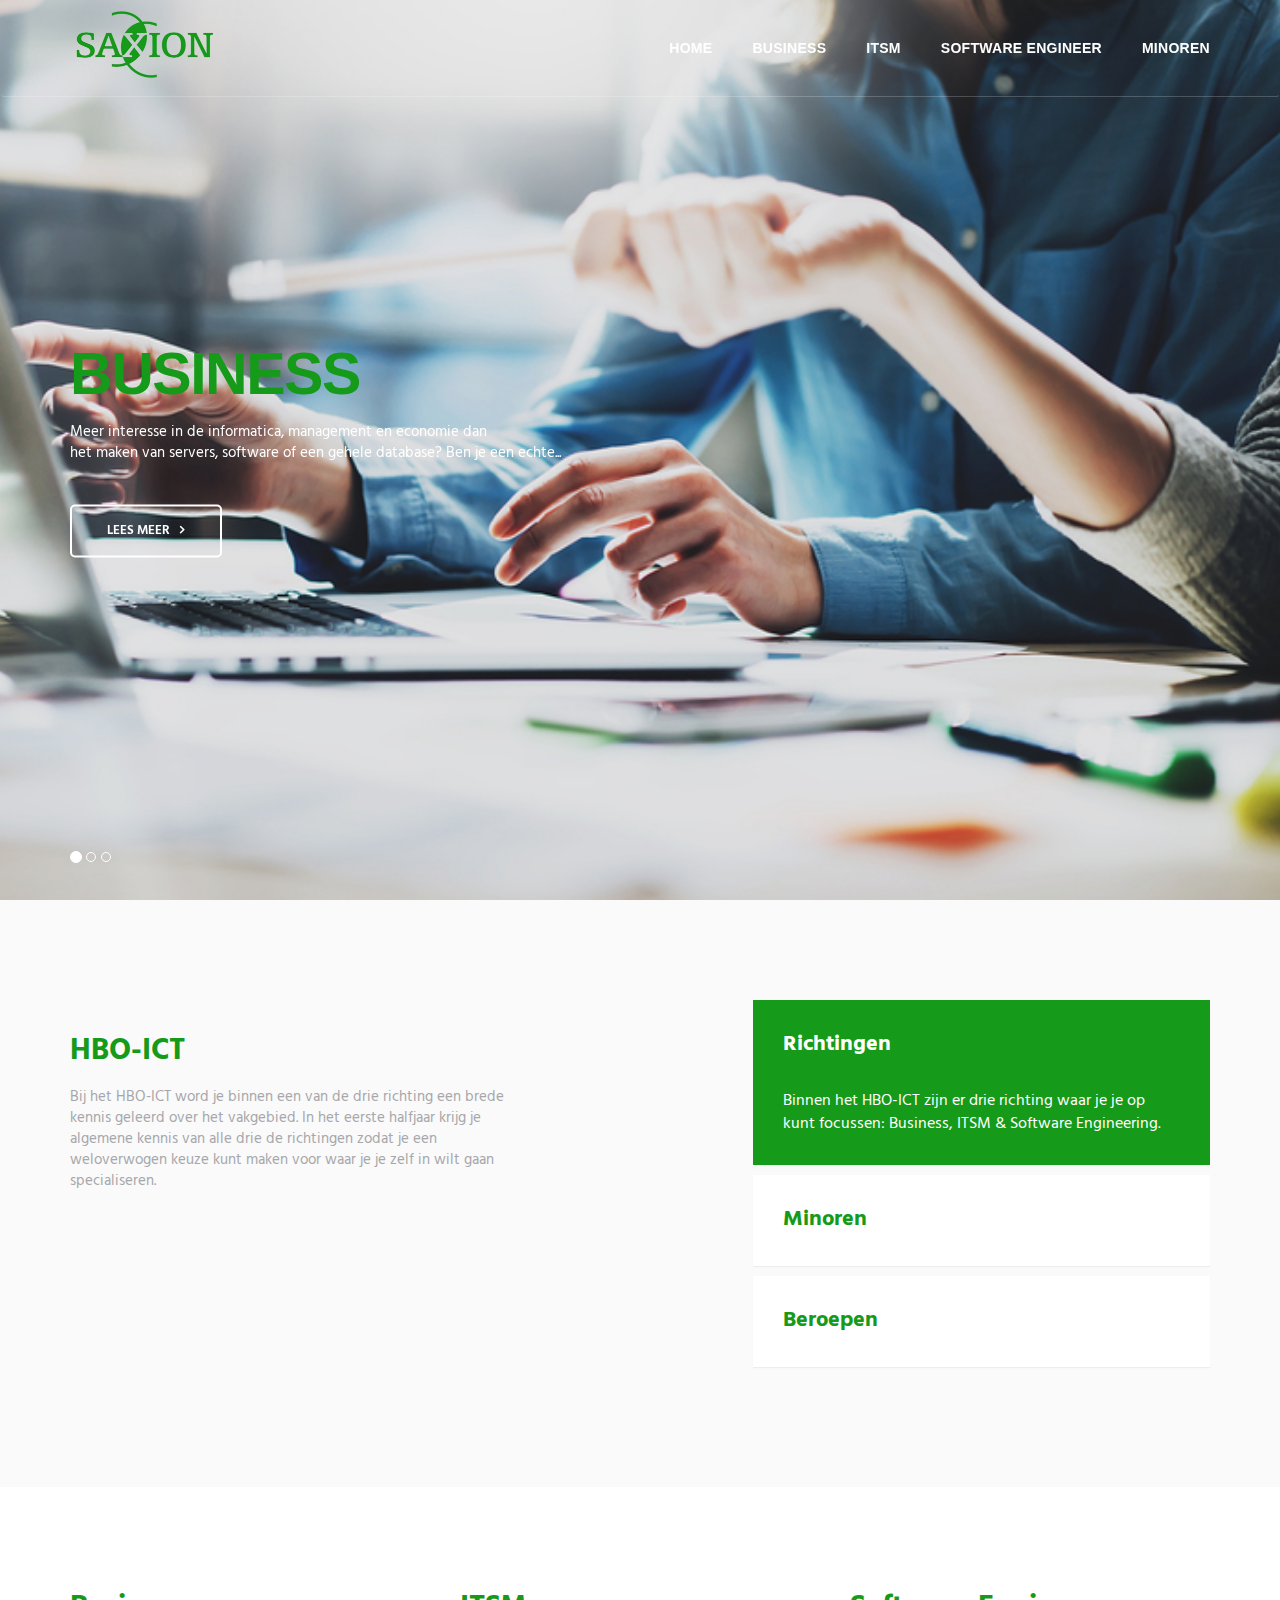
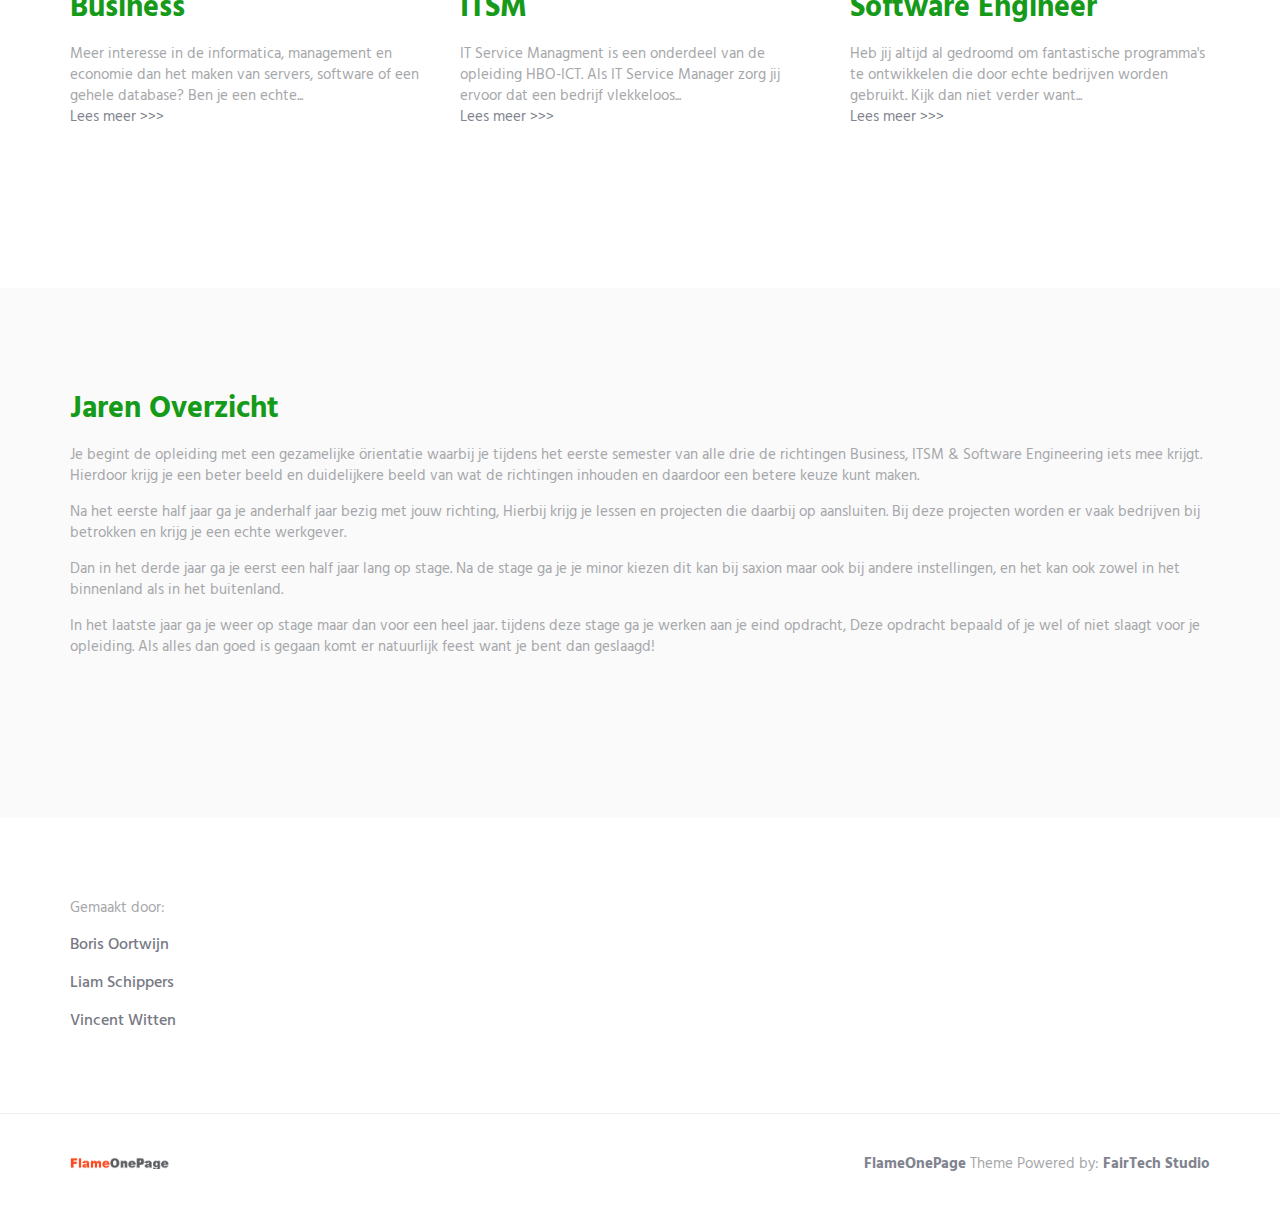
<file: index.html>
<!DOCTYPE html>

<html lang="en" class="no-js">
   
    <head>
        <meta charset="utf-8"/>
        <title>Home | Saxion HBO - ICT</title>
        <meta http-equiv="X-UA-Compatible" content="IE=edge">
        <meta content="width=device-width, initial-scale=1" name="viewport"/>
        <meta content="FlameOnePage freebie theme for web startups by FairTech SEO." name="description"/>
        <meta content="FairTech" name="author"/>
        <link href="http://fonts.googleapis.com/css?family=Hind:300,400,500,600,700" rel="stylesheet" type="text/css">
		<link href="//netdna.bootstrapcdn.com/font-awesome/4.0.3/css/font-awesome.css" rel="stylesheet">
        <link href="vendor/simple-line-icons/simple-line-icons.min.css" rel="stylesheet" type="text/css"/>
        <link href="vendor/bootstrap/css/bootstrap.min.css" rel="stylesheet" type="text/css"/>
        <link href="css/animate.css" rel="stylesheet">
        <link href="vendor/swiper/css/swiper.min.css" rel="stylesheet" type="text/css"/>
        <link href="css/layout.min.css" rel="stylesheet" type="text/css"/>
        <link rel="shortcut icon" href="favicon.ico"/>
		
		<link href="css/style.css" rel="stylesheet" type="text/css"/>
    </head>
   
  
    <body id="body" data-spy="scroll" data-target=".header">

          <header class="header navbar-fixed-top">
              <nav class="navbar" role="navigation">
                <div class="container">
                      <div class="menu-container js_nav-item">
                        <button type="button" class="navbar-toggle" data-toggle="collapse" data-target=".nav-collapse">
                            <span class="sr-only">Toggle navigation</span>
                            <span class="toggle-icon"></span>
                        </button>

                          <div class="logo">
                            <a class="logo-wrap" href="#body">
                                <img class="logo-img logo-img-main" src="img/saxion-logo.png" alt="FlameOnePage Logo" style="height:auto%;width:100%;margin-top: -8px;">
                                <img class="logo-img logo-img-active" src="img/saxion-logo.png" alt="FlameOnePage Dark Logo" style="height:auto%;width:100%;margin-top: -8px;">
                            </a>
                        </div>
                    </div>

                    <div class="collapse navbar-collapse nav-collapse">
					
					<!--div class="language-switcher">
					  <ul class="nav-lang">
                        <li><a class="active" href="#">EN</a></li>
					    <li><a href="#">DE</a></li>
						<li><a href="#">FR</a></li>
					  </ul>	
					</div---> 
					
                        <div class="menu-container">
                            <ul class="nav navbar-nav navbar-nav-right">
                                <li class="js_nav-item nav-item"><a class="nav-item-child nav-item-hover" href="index.html">Home</a></li>
                                <li class="js_nav-item nav-item"><a class="nav-item-child nav-item-hover" href="business.html">Business</a></li>
								<li class="js_nav-item nav-item"><a class="nav-item-child nav-item-hover" href="ITSM.html">ITSM</a></li>
                                <li class="js_nav-item nav-item"><a class="nav-item-child nav-item-hover" href="Software_engineer.html">Software Engineer</a></li>
								<li class="js_nav-item nav-item"><a class="nav-item-child nav-item-hover" href="Minoren.html">Minoren</a></li>
                            </ul>
                        </div>
                    </div>
                </div>
            </nav>
			</header>
       
        <div id="carousel-example-generic" class="carousel slide" data-ride="carousel">
            <div class="container">
                <ol class="carousel-indicators">
                    <li data-target="#carousel-example-generic" data-slide-to="0" class="active"></li>
                    <li data-target="#carousel-example-generic" data-slide-to="1"></li>
					<li data-target="#carousel-example-generic" data-slide-to="2"></li>
                </ol>
            </div>
	
            <div class="carousel-inner" role="listbox" height="720px">
                <div class="item active">
                    <img class="img-responsive" src="img/slider/business.jpg" alt="Slider Image">
                    <div class="container">
                        <div class="carousel-centered">
                            <div class="margin-b-40">
                                <h1 class="carousel-title">Business</h1>
                                <p class="color-white">Meer interesse in de informatica, management en economie dan<br>het maken van servers, software of een gehele database? Ben je een echte...</p>
                            </div>
                            <a href="Business.html" class="btn-theme btn-theme-sm btn-white-brd text-uppercase">Lees meer</a>
                        </div>
                    </div>
                </div>
                <div class="item">
                    <img class="img-responsive" src="img/slider/itsm.gif" alt="Slider Image">
                    <div class="container">
                        <div class="carousel-centered">
                            <div class="margin-b-40">
                                <h2 class="carousel-title">ITSM</h2>
                                <p class="color-white">IT Service Managment is een onderdeel van de opleiding HBO-ICT.<br>Als IT Service Manager zorg jij ervoor dat een bedrijf vlekkeloos...</p>
                            </div>
                            <a href="ITSM.html" class="btn-theme btn-theme-sm btn-white-brd text-uppercase">Lees meer</a>
                        </div>
                    </div>
                </div>
				<div class="item">
                    <img class="img-responsive" src="img/slider/software-engineer.jpg" alt="Slider Image">
                    <div class="container">
                        <div class="carousel-centered">
                            <div class="margin-b-40">
                                <h2 class="carousel-title">Software<br>Engineer</h2>
                                <p class="color-white">Heb jij altijd al gedroomd om fantastische programma's te ontwikkelen<br>die door echte bedrijven worden gebruikt. Kijk dan niet verder want...</p>
                            </div>
                            <a href="Software_engineer.html" class="btn-theme btn-theme-sm btn-white-brd text-uppercase">Lees meer</a>
                        </div>
                    </div>
                </div>
            </div>
        </div>
        <!--========== SLIDER ==========-->

        <!--========== PAGE LAYOUT ==========-->
        <!-- About -->
        <div id="about">
            <div class="bg-color-sky-light">
                <div class="content-lg container">
                    <div class="row">
                        <div class="col-md-5 col-sm-5 md-margin-b-60">
                            <div class="margin-t-50 margin-b-30">
                                <h2>HBO-ICT</h2>
                                <p>Bij het HBO-ICT word je binnen een van de drie richting een brede kennis geleerd over het vakgebied. In het eerste halfjaar krijg je algemene kennis van alle drie de richtingen zodat je een weloverwogen keuze kunt maken voor waar je je zelf in wilt gaan specialiseren.</p>
                            </div>
                        </div>
                        <div class="col-md-5 col-sm-7 col-md-offset-2">
                            <!-- Accordion -->
                            <div class="accordion">
                                <div class="panel-group" id="accordion" role="tablist" aria-multiselectable="true">
                                    <div class="panel panel-default">
                                        <div class="panel-heading" role="tab" id="headingOne">
                                            <h4 class="panel-title">
                                                <a class="panel-title-child" role="button" data-toggle="collapse" data-parent="#accordion" href="#collapseOne" aria-expanded="true" aria-controls="collapseOne">
                                                    Richtingen
                                                </a>
                                            </h4>
                                        </div>
                                        <div id="collapseOne" class="panel-collapse collapse in" role="tabpanel" aria-labelledby="headingOne">
                                            <div class="panel-body">
                                                Binnen het HBO-ICT zijn er drie richting waar je je op kunt focussen: Business, ITSM & Software Engineering.
                                            </div>
                                        </div>
                                    </div>
                                    <div class="panel panel-default">
                                        <div class="panel-heading" role="tab" id="headingTwo">
                                            <h4 class="panel-title">
                                                <a class="collapsed panel-title-child" role="button" data-toggle="collapse" data-parent="#accordion" href="#collapseTwo" aria-expanded="false" aria-controls="collapseTwo">
                                                    Minoren
                                                </a>
                                            </h4>
                                        </div>
                                        <div id="collapseTwo" class="panel-collapse collapse" role="tabpanel" aria-labelledby="headingTwo">
                                            <div class="panel-body">
                                                In het Derde leerjaar kies je een minor. Bij een minor ga je inprinciepe voor een half jaar een andere opleiding doen binnen het saxion of andere isntelling, binnen of buitenland.<br>
												<a class="whitelink" href="Minoren.html">Lees meer >>></a>
											</div>
                                        </div>
                                    </div>
                                    <div class="panel panel-default">
                                        <div class="panel-heading" role="tab" id="headingThree">
                                            <h4 class="panel-title">
                                                <a class="collapsed panel-title-child" role="button" data-toggle="collapse" data-parent="#accordion" href="#collapseThree" aria-expanded="false" aria-controls="collapseThree">
                                                    Beroepen
                                                </a>
                                            </h4>
                                        </div>
                                        <div id="collapseThree" class="panel-collapse collapse" role="tabpanel" aria-labelledby="headingThree">
                                            <div class="panel-body">
                                                Binnen het ICT zijn er heel veel verschillende soorten beroepen mogelijk, Ook wordt de banenmarkt voor ICTer's steeds groter.
                                            </div>
                                        </div>
                                    </div>
                                </div>
                            </div>
                            <!-- End Accodrion -->
                        </div>
                    </div>
                    <!--// end row -->
                </div>
            </div>
			
			<div class="content-lg container">
                <!-- Masonry Grid -->
                <div class="masonry-grid row">
                    <div class="masonry-grid-sizer col-xs-6 col-sm-6 col-md-1"></div>
                    <div class="masonry-grid-item col-xs-12 col-sm-6 col-md-4 sm-margin-b-30">
                        <div class="margin-b-60">
                            <h2>Business</h2>
                            <p>Meer interesse in de informatica, management en economie dan het maken van servers, software of een gehele database? Ben je een echte...</br><a class="green-links" href="Business.html">Lees meer >>></a></p>
                        </div>
                    </div>
                    <div class="masonry-grid-item col-xs-12 col-sm-6 col-md-4">
                        <div class="margin-b-60">
                          <h2>ITSM</h2>
                          <p>IT Service Managment is een onderdeel van de opleiding HBO-ICT. Als IT Service Manager zorg jij ervoor dat een bedrijf vlekkeloos...</br><a class="green-links" href="ITSM.html">Lees meer >>></a></p>  
                        </div>
                    </div>
                    <div class="masonry-grid-item col-xs-12 col-sm-6 col-md-4">
                        <div class="margin-t-60 margin-b-60">
                            <h2>Software Engineer</h2>
                            <p>Heb jij altijd al gedroomd om fantastische programma's te ontwikkelen die door echte bedrijven worden gebruikt. Kijk dan niet verder want...</br><a class="green-links" href="Software_engineer.html">Lees meer >>></a></p>
                        </div>
                    </div>
				</div>
                <!-- End Masonry Grid -->
            </div>
			
			<div class="bg-color-sky-light">
				<div class="content-lg container">
					<!-- Masonry Grid -->
					<div class="masonry-grid row">
						<div class="masonry-grid-sizer col-xs-6 col-sm-6 col-md-1"></div>
						<div class="masonry-grid-item col-xs-12 col-sm-12 col-md-12 sm-margin-b-30">
							<div class="margin-b-60">
								<h2>Jaren Overzicht</h2>
								<p>Je begint de opleiding met een gezamelijke örientatie waarbij je tijdens het eerste semester van
								alle drie de richtingen Business, ITSM & Software Engineering iets mee krijgt.
								Hierdoor krijg je een beter beeld en duidelijkere beeld van wat de richtingen inhouden en daardoor een betere keuze kunt maken.</p>
								<p>
								Na het eerste half jaar ga je anderhalf jaar bezig met jouw richting, Hierbij krijg je lessen en projecten die daarbij op aansluiten.
								Bij deze projecten worden er vaak bedrijven bij betrokken en krijg je een echte werkgever.
								</p>
								<p>
								Dan in het derde jaar ga je eerst een half jaar lang op stage. Na de stage ga je je minor kiezen dit kan bij saxion maar ook bij andere
								instellingen, en het kan ook zowel in het binnenland als in het buitenland.
								</p>
								<p>
								In het laatste jaar ga je weer op stage maar dan voor een heel jaar. tijdens deze stage ga je werken aan je eind opdracht, Deze
								opdracht bepaald of je wel of niet slaagt voor je opleiding. Als alles dan goed is gegaan komt er natuurlijk feest want je bent dan geslaagd!
								</p>
							</div>
						</div>
					</div>
					<!-- End Masonry Grid -->
				</div>
			</div>
			
        </div>
        <!-- End About -->

        <!--========== FOOTER ==========-->
        <footer class="footer">
            <!-- Links -->
            <div class="section-seperator">
                <div class="content-md container">
                    <div class="row">
                        <div class="col-sm-2 sm-margin-b-30">
                            <!-- List -->
							<p>Gemaakt door:</p>
                            <ul class="list-unstyled footer-list">
                                <li class="footer-list-item">Boris Oortwijn</li>
                                <li class="footer-list-item">Liam Schippers</li>
                                <li class="footer-list-item">Vincent Witten</li>
                            </ul>
                            <!-- End List -->
                        </div>
                    </div>
                    <!--// end row -->
                </div>
            </div>
            <!-- End Links -->

            <!-- Copyright -->
            <div class="content container">
                <div class="row">
                    <div class="col-xs-6">
                        <img class="footer-logo" src="img/logo-dark.png" alt="flameonepage Logo">
                    </div>
                    <div class="col-xs-6 text-right">
                        <p class="margin-b-0"><a class="fweight-700" href="#">FlameOnePage</a> Theme Powered by: <a class="fweight-700" href="http://ft-seo.ch/">FairTech Studio</a></p>
                    </div>
                </div>
                <!--// end row -->
            </div>
            <!-- End Copyright -->
        </footer>
        <!--========== END FOOTER ==========-->

        <!-- Back To Top -->
        <a href="javascript:void(0);" class="js-back-to-top back-to-top">Top</a>

        <!-- JAVASCRIPTS(Load javascripts at bottom, this will reduce page load time) -->
        <!-- CORE PLUGINS -->
        <script src="vendor/jquery.min.js" type="text/javascript"></script>
        <script src="vendor/jquery-migrate.min.js" type="text/javascript"></script>
        <script src="vendor/bootstrap/js/bootstrap.min.js" type="text/javascript"></script>

        <!-- PAGE LEVEL PLUGINS -->
        <script src="vendor/jquery.easing.js" type="text/javascript"></script>
        <script src="vendor/jquery.back-to-top.js" type="text/javascript"></script>
        <script src="vendor/jquery.smooth-scroll.js" type="text/javascript"></script>
        <script src="vendor/jquery.wow.min.js" type="text/javascript"></script>
        <script src="vendor/swiper/js/swiper.jquery.min.js" type="text/javascript"></script>
        <script src="vendor/masonry/jquery.masonry.pkgd.min.js" type="text/javascript"></script>
        <script src="vendor/masonry/imagesloaded.pkgd.min.js" type="text/javascript"></script>

        <!-- PAGE LEVEL SCRIPTS -->
        <script src="js/layout.min.js" type="text/javascript"></script>
        <script src="js/components/wow.min.js" type="text/javascript"></script>
        <script src="js/components/swiper.min.js" type="text/javascript"></script>
        <script src="js/components/masonry.min.js" type="text/javascript"></script>

    </body>
    <!-- END BODY -->
</html>
</file>
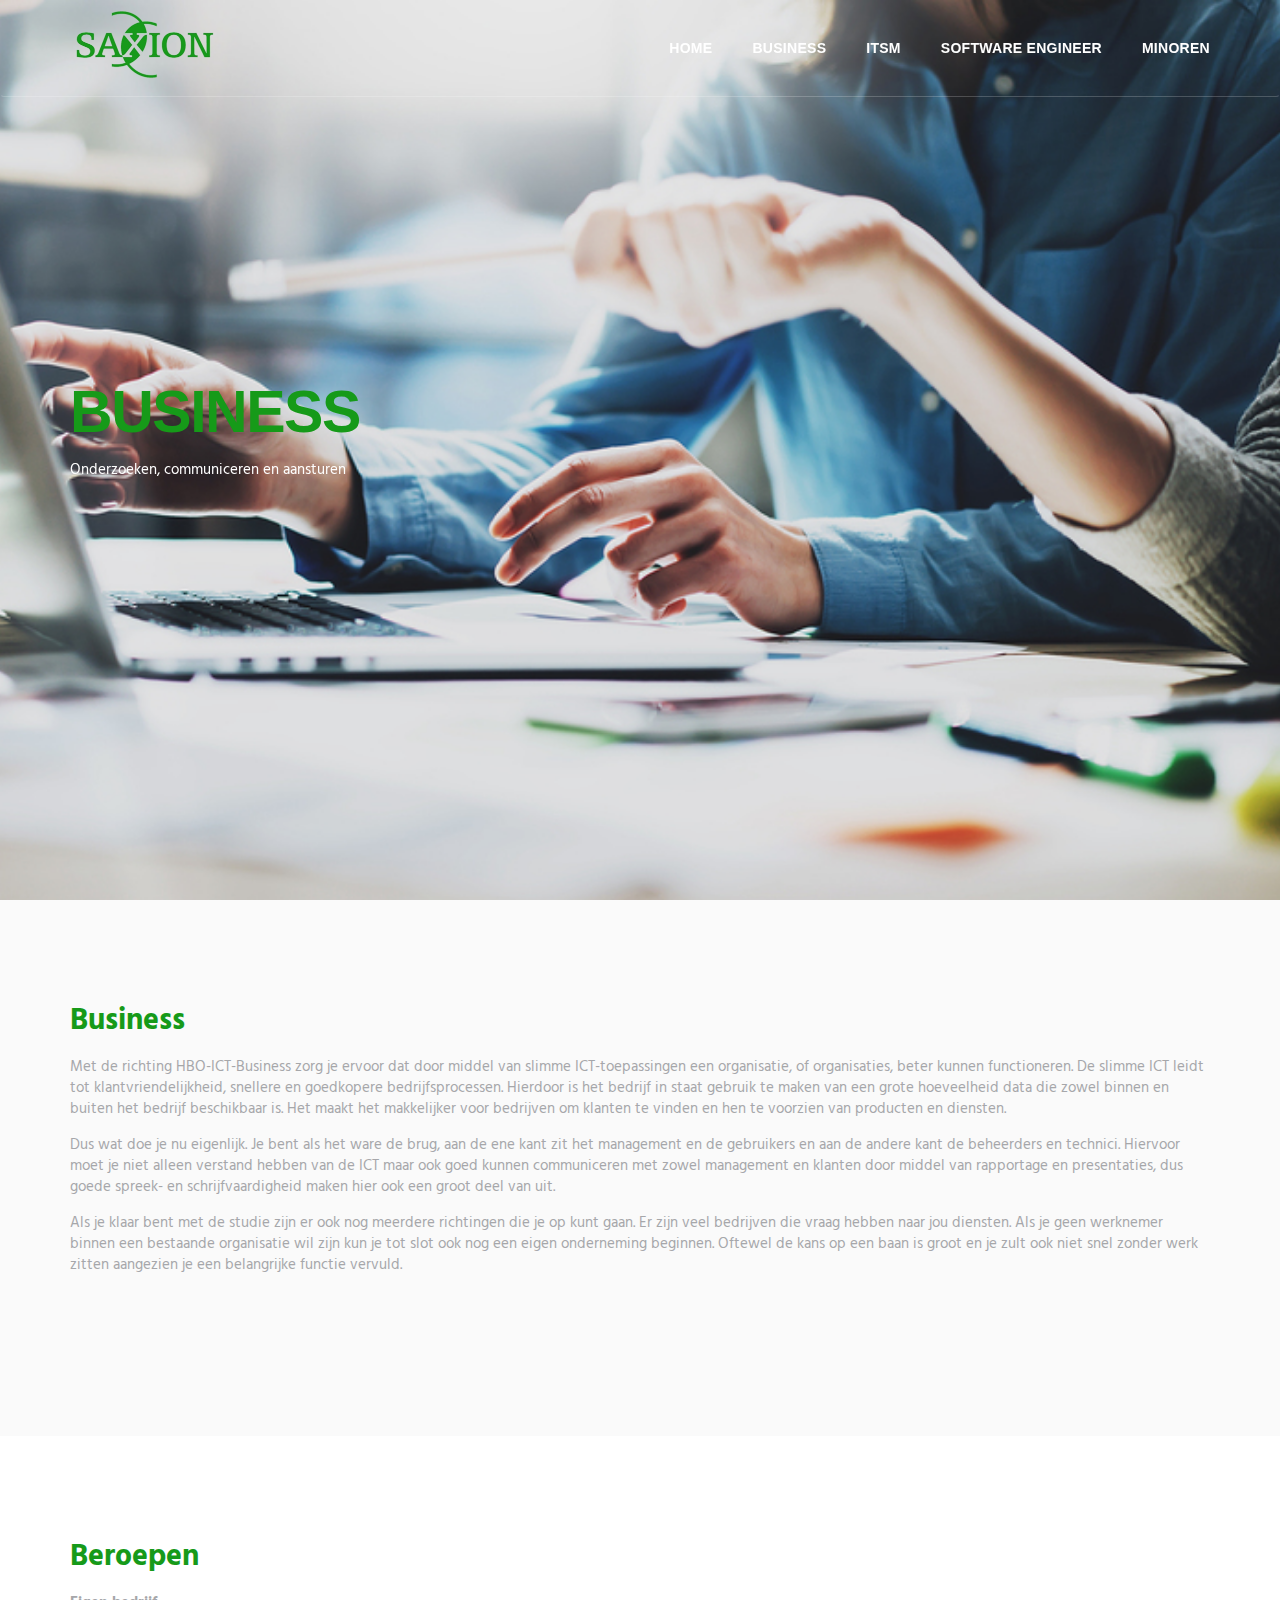
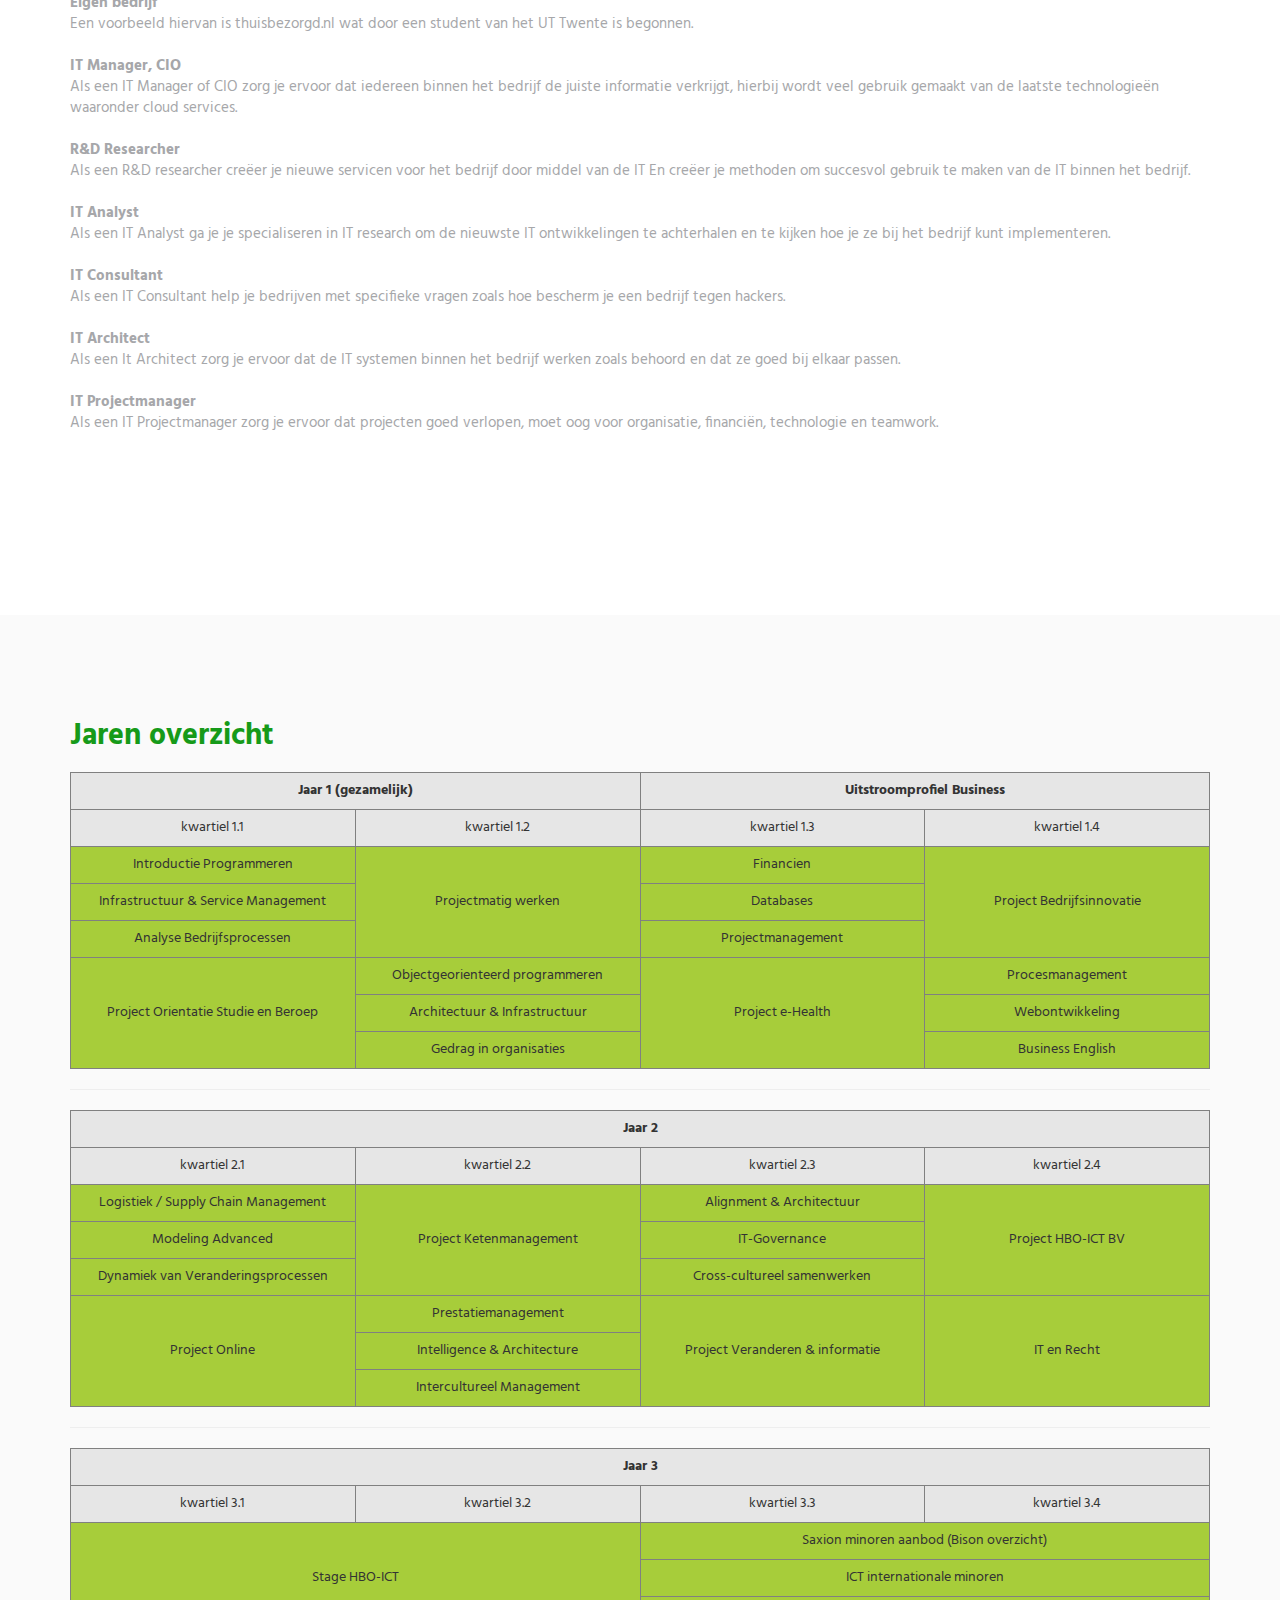
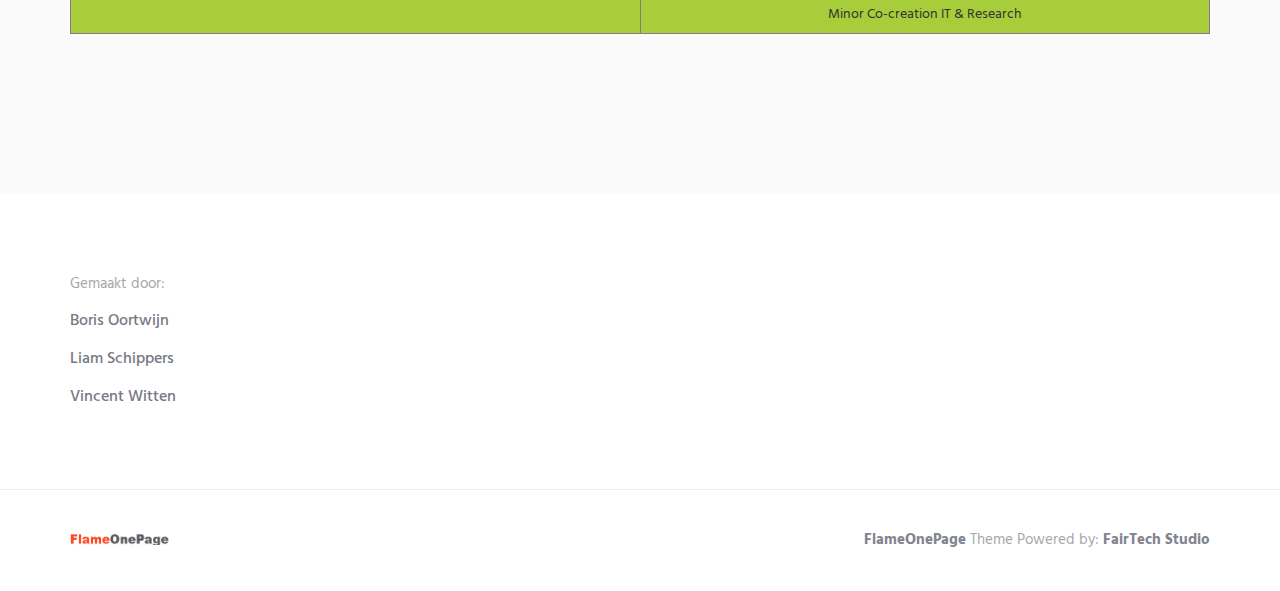
<file: Business.html>
﻿<!DOCTYPE html>

<html lang="en" class="no-js">
   
    <head>
        <meta charset="utf-8"/>
        <title>Business | Saxion HBO - ICT</title>
        <meta http-equiv="X-UA-Compatible" content="IE=edge">
        <meta content="width=device-width, initial-scale=1" name="viewport"/>
        <meta content="FlameOnePage freebie theme for web startups by FairTech SEO." name="description"/>
        <meta content="FairTech" name="author"/>
        <link href="http://fonts.googleapis.com/css?family=Hind:300,400,500,600,700" rel="stylesheet" type="text/css">
		<link href="//netdna.bootstrapcdn.com/font-awesome/4.0.3/css/font-awesome.css" rel="stylesheet">
        <link href="vendor/simple-line-icons/simple-line-icons.min.css" rel="stylesheet" type="text/css"/>
        <link href="vendor/bootstrap/css/bootstrap.min.css" rel="stylesheet" type="text/css"/>
        <link href="css/animate.css" rel="stylesheet">
        <link href="vendor/swiper/css/swiper.min.css" rel="stylesheet" type="text/css"/>
        <link href="css/layout.min.css" rel="stylesheet" type="text/css"/>
        <link rel="shortcut icon" href="favicon.ico"/>
		
		<link href="css/style.css" rel="stylesheet" type="text/css"/>
    </head>
   
  
    <body id="body" data-spy="scroll" data-target=".header">

          <header class="header navbar-fixed-top">
              <nav class="navbar" role="navigation">
                <div class="container">
                      <div class="menu-container js_nav-item">
                        <button type="button" class="navbar-toggle" data-toggle="collapse" data-target=".nav-collapse">
                            <span class="sr-only">Toggle navigation</span>
                            <span class="toggle-icon"></span>
                        </button>

                          <div class="logo">
                            <a class="logo-wrap" href="#body">
                                <img class="logo-img logo-img-main" src="img/saxion-logo.png" alt="FlameOnePage Logo" style="height:auto%;width:100%;margin-top: -8px;">
                                <img class="logo-img logo-img-active" src="img/saxion-logo.png" alt="FlameOnePage Dark Logo" style="height:auto%;width:100%;margin-top: -8px;">
                            </a>
                        </div>
                    </div>

                    <div class="collapse navbar-collapse nav-collapse">
					
					<!--div class="language-switcher">
					  <ul class="nav-lang">
                        <li><a class="active" href="#">EN</a></li>
					    <li><a href="#">DE</a></li>
						<li><a href="#">FR</a></li>
					  </ul>
					</div---> 
					
                        <div class="menu-container">
                            <ul class="nav navbar-nav navbar-nav-right">
                                <li class="js_nav-item nav-item"><a class="nav-item-child nav-item-hover" href="index.html">Home</a></li>
                                <li class="js_nav-item nav-item"><a class="nav-item-child nav-item-hover" href="business.html">Business</a></li>
								<li class="js_nav-item nav-item"><a class="nav-item-child nav-item-hover" href="ITSM.html">ITSM</a></li>
                                <li class="js_nav-item nav-item"><a class="nav-item-child nav-item-hover" href="Software_engineer.html">Software Engineer</a></li>
								<li class="js_nav-item nav-item"><a class="nav-item-child nav-item-hover" href="Minoren.html">Minoren</a></li>
                            </ul>
                        </div>
                    </div>
                </div>
            </nav>
			</header>
       
        <div id="carousel-example-generic" class="carousel slide" data-ride="carousel">
            <div class="container">
                <ol class="carousel-indicators" style="visibility:hidden;">
                    <li data-target="#carousel-example-generic" data-slide-to="0" class="active"></li>
                </ol>
            </div>

            <div class="carousel-inner" role="listbox">
                <div class="item active">
                    <img class="img-responsive" src="img/slider/business.jpg" alt="Slider Image">
                    <div class="container">
                        <div class="carousel-centered">
                            <div class="margin-b-40">
                                <h1 class="carousel-title">Business</h1>
                                <p class="color-white">Onderzoeken, communiceren en aansturen</p>
                            </div>
                        </div>
                    </div>
                </div>
            </div>
        </div>
        <!--========== SLIDER ==========-->

        <!--========== PAGE LAYOUT ==========-->
        <!-- About -->
        <div id="about">
            <div class="bg-color-sky-light">
                <div class="content-lg container">
                <!-- Masonry Grid -->
                <div class="masonry-grid row">
                    <div class="masonry-grid-sizer col-xs-6 col-sm-6 col-md-1"></div>
                    <div class="masonry-grid-item col-xs-12 col-sm-12 col-md-12 sm-margin-b-30">
                        <div class="margin-b-60">
                            <h2>Business</h2>
                            <p>Met de richting HBO-ICT-Business zorg je ervoor dat door middel van slimme ICT-toepassingen een organisatie, of organisaties, beter kunnen functioneren. De slimme ICT leidt tot klantvriendelijkheid, snellere en goedkopere bedrijfsprocessen. Hierdoor is het bedrijf in staat gebruik te maken van een grote hoeveelheid data die zowel binnen en buiten het bedrijf beschikbaar is. Het maakt het makkelijker voor bedrijven om klanten te vinden en hen te voorzien van producten en diensten.</p>

							<p>Dus wat doe je nu eigenlijk. Je bent als het ware de brug, aan de ene kant zit het management en de gebruikers en aan de andere kant de beheerders en technici. Hiervoor moet je niet alleen verstand hebben van de ICT maar ook goed kunnen communiceren met zowel management en klanten door middel van rapportage en presentaties, dus goede spreek- en schrijfvaardigheid maken hier ook een groot deel van uit.</p>

							<p>Als je klaar bent met de studie zijn er ook nog meerdere richtingen die je op kunt gaan. Er zijn veel bedrijven die vraag hebben naar jou diensten. Als je geen werknemer binnen een bestaande organisatie wil zijn kun je tot slot ook nog een eigen onderneming beginnen. Oftewel de kans op een baan is groot en je zult ook niet snel zonder werk zitten aangezien je een belangrijke functie vervuld.
							</p>
                        </div>
                    </div>
				</div>
                <!-- End Masonry Grid -->
				</div>
            </div>
			
                
            </div>
			
                <div class="content-lg container">
                <!-- Masonry Grid -->
                <div class="masonry-grid row">
                    <div class="masonry-grid-sizer col-xs-6 col-sm-6 col-md-1"></div>
                    <div class="masonry-grid-item col-xs-12 col-sm-12 col-md-12 sm-margin-b-30">
                        <div class="margin-b-60">
                            <h2>Beroepen</h2>
                            <p>
								<b>Eigen bedrijf</b><br>
								Een voorbeeld hiervan is thuisbezorgd.nl wat door een student van het UT Twente is begonnen.<br><br>
								
								<b>IT Manager, CIO</b><br>
								Als een IT Manager of CIO zorg je ervoor dat iedereen binnen het bedrijf de juiste informatie verkrijgt, hierbij wordt veel gebruik gemaakt van de laatste technologieën waaronder cloud services.<br><br>
								
								<b>R&D Researcher</b><br>
								Als een R&D researcher creëer je nieuwe servicen voor het bedrijf door middel van de IT En creëer je methoden om succesvol gebruik te maken van de IT binnen het bedrijf.<br><br>
								
								<b>IT Analyst</b><br>
								Als een IT Analyst ga je je specialiseren in IT research om de nieuwste IT ontwikkelingen te achterhalen en te kijken hoe je ze bij het bedrijf kunt implementeren.<br><br>
								
								<b>IT Consultant</b><br>
								Als een IT Consultant help je bedrijven met specifieke vragen zoals hoe bescherm je een bedrijf tegen hackers.<br><br>
								
								<b>IT Architect</b><br>
								Als een It Architect zorg je ervoor dat de IT systemen binnen het bedrijf werken zoals behoord en dat ze goed bij elkaar passen.<br><br>
								
								<b> IT Projectmanager</b><br>
								Als een IT Projectmanager zorg je ervoor dat projecten goed verlopen, moet oog voor organisatie, financiën, technologie en teamwork.

							</p>
                        </div>
                    </div>
				</div>
                <!-- End Masonry Grid -->
				</div>
				
				<div class="bg-color-sky-light">
				<div class="content-lg container">	
					<!-- Masonry Grid -->
					<div class="masonry-grid row">
						<div class="masonry-grid-sizer col-xs-6 col-sm-6 col-md-1"></div>
						<div class="masonry-grid-item col-xs-12 col-sm-12 col-md-12 sm-margin-b-30">
							<div class="margin-b-60">
								<h2>Jaren overzicht</h2>
								<table class="table table-bordered text-center">
									<thead style="background-color:#e6e6e6;">
									  <tr>
										<th class="text-center" colspan="2">Jaar 1 (gezamelijk)</th>
										<th class="text-center" colspan="2">Uitstroomprofiel Business</th>
									  </tr>
									</thead>
									<tbody style="background-color:#a7cd3a;">
									  <tr style="background-color:#e6e6e6;">
										<td>kwartiel 1.1</td>
										<td>kwartiel 1.2</td>
										<td>kwartiel 1.3</td>
										<td>kwartiel 1.4</td>
									  </tr>
									  <tr>
										<td>Introductie Programmeren</td>
										<td rowspan="3">Projectmatig werken</td>
										<td>Financien</td>
										<td rowspan="3">Project Bedrijfsinnovatie</td>
									  </tr>
									  <tr>
										<td>Infrastructuur & Service Management</td>
										<td>Databases</td>
									  </tr>
									  <tr>
										<td>Analyse Bedrijfsprocessen</td>
										<td>Projectmanagement</td>
									  </tr>
									  <tr>
										<td rowspan="3">Project Orientatie Studie en Beroep</td>
										<td>Objectgeorienteerd programmeren</td>
										<td rowspan="3">Project e-Health</td>
										<td>Procesmanagement</td>
									  </tr>
									  <tr>
										<td>Architectuur & Infrastructuur</td>
										<td>Webontwikkeling</td>
									  </tr>
									  <tr>
										<td>Gedrag in organisaties</td>
										<td>Business English</td>
									  </tr>
								  </tbody>
								</table>
								
								<hr />
								
								<table class="table table-bordered text-center">
									<thead style="background-color:#e6e6e6;">
									  <tr>
										<th class="text-center" colspan="4">Jaar 2</th>
									  </tr>
									</thead>
									<tbody style="background-color:#a7cd3a;">
									  <tr style="background-color:#e6e6e6;">
										<td>kwartiel 2.1</td>
										<td>kwartiel 2.2</td>
										<td>kwartiel 2.3</td>
										<td>kwartiel 2.4</td>
									  </tr>
									  <tr>
										<td>Logistiek / Supply Chain Management</td>
										<td rowspan="3">Project Ketenmanagement</td>
										<td>Alignment & Architectuur</td>
										<td rowspan="3">Project HBO-ICT BV</td>
									  </tr>
									  <tr>
										<td>Modeling Advanced</td>
										<td>IT-Governance</td>
									  </tr>
									  <tr>
										<td>Dynamiek van Veranderingsprocessen</td>
										<td>Cross-cultureel samenwerken</td>
									  </tr>
									  <tr>
										<td rowspan="3">Project Online</td>
										<td>Prestatiemanagement</td>
										<td rowspan="3">Project Veranderen & informatie</td>
										<td rowspan="3">IT en Recht</td>
									  </tr>
									  <tr>
										<td>Intelligence & Architecture</td>
									  </tr>
									  <tr>
										<td>Intercultureel Management</td>
									  </tr>
									</tbody>
								</table>
								
								<hr />
								
								<table class="table table-bordered text-center">
								<thead style="background-color:#e6e6e6;">
								  <tr>
									<th class="text-center" colspan="4">Jaar 3</th>
								  </tr>
								</thead>
								<tbody style="background-color:#a7cd3a;">
								  <tr style="background-color:#e6e6e6;">
									<td>kwartiel 3.1</td>
									<td>kwartiel 3.2</td>
									<td>kwartiel 3.3</td>
									<td>kwartiel 3.4</td>
								  </tr>
								  <tr>
									<td colspan="2" rowspan="3">Stage HBO-ICT</td>
									<td colspan="2">Saxion minoren aanbod (Bison overzicht)</td>
								  </tr>
								  <tr>
									<td colspan="2">ICT internationale minoren</td>
								  </tr>
								  <tr>
									<td colspan="2">Minor Co-creation IT & Research</td>
								  </tr>
								</tbody>
								</table>
							</div>
						</div>
					</div>
					<!-- End Masonry Grid -->
				</div>
			</div>
        </div>
        <!-- End About -->

       
        <!--========== FOOTER ==========-->
        <footer class="footer">
            <!-- Links -->
            <div class="section-seperator">
                <div class="content-md container">
                    <div class="row">
                        <div class="col-sm-2 sm-margin-b-30">
                            <!-- List -->
                            <p>Gemaakt door:</p>
                            <ul class="list-unstyled footer-list">
                                <li class="footer-list-item">Boris Oortwijn</li>
                                <li class="footer-list-item">Liam Schippers</li>
                                <li class="footer-list-item">Vincent Witten</li>
                            </ul>
                            <!-- End List -->
                        </div>
                    </div>
                    <!--// end row -->
                </div>
            </div>
            <!-- End Links -->

            <!-- Copyright -->
            <div class="content container">
                <div class="row">
                    <div class="col-xs-6">
                        <img class="footer-logo" src="img/logo-dark.png" alt="flameonepage Logo">
                    </div>
                    <div class="col-xs-6 text-right">
                        <p class="margin-b-0"><a class="fweight-700" href="#">FlameOnePage</a> Theme Powered by: <a class="fweight-700" href="http://ft-seo.ch/">FairTech Studio</a></p>
                    </div>
                </div>
                <!--// end row -->
            </div>
            <!-- End Copyright -->
        </footer>
        <!--========== END FOOTER ==========-->

        <!-- Back To Top -->
        <a href="javascript:void(0);" class="js-back-to-top back-to-top">Top</a>

        <!-- JAVASCRIPTS(Load javascripts at bottom, this will reduce page load time) -->
        <!-- CORE PLUGINS -->
        <script src="vendor/jquery.min.js" type="text/javascript"></script>
        <script src="vendor/jquery-migrate.min.js" type="text/javascript"></script>
        <script src="vendor/bootstrap/js/bootstrap.min.js" type="text/javascript"></script>

        <!-- PAGE LEVEL PLUGINS -->
        <script src="vendor/jquery.easing.js" type="text/javascript"></script>
        <script src="vendor/jquery.back-to-top.js" type="text/javascript"></script>
        <script src="vendor/jquery.smooth-scroll.js" type="text/javascript"></script>
        <script src="vendor/jquery.wow.min.js" type="text/javascript"></script>
        <script src="vendor/swiper/js/swiper.jquery.min.js" type="text/javascript"></script>
        <script src="vendor/masonry/jquery.masonry.pkgd.min.js" type="text/javascript"></script>
        <script src="vendor/masonry/imagesloaded.pkgd.min.js" type="text/javascript"></script>

        <!-- PAGE LEVEL SCRIPTS -->
        <script src="js/layout.min.js" type="text/javascript"></script>
        <script src="js/components/wow.min.js" type="text/javascript"></script>
        <script src="js/components/swiper.min.js" type="text/javascript"></script>
        <script src="js/components/masonry.min.js" type="text/javascript"></script>

    </body>
    <!-- END BODY -->
</html>
</file>
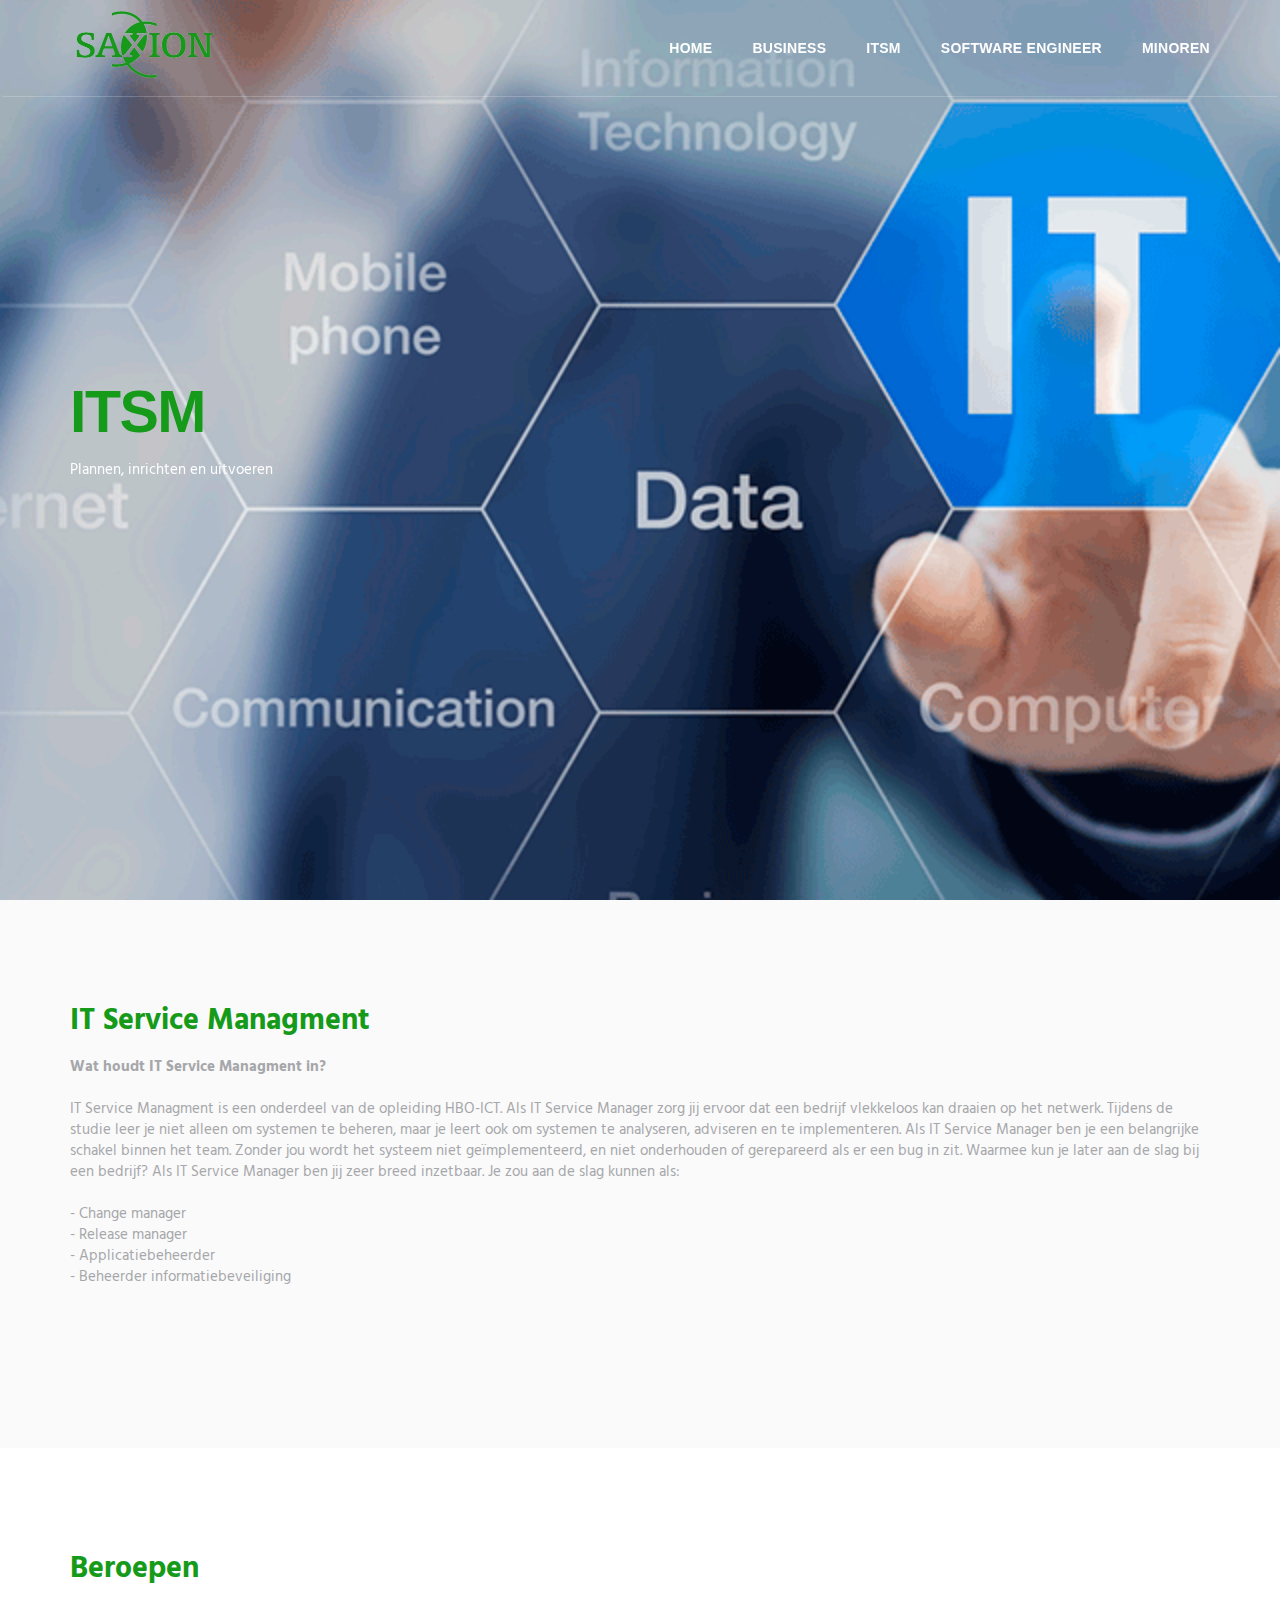
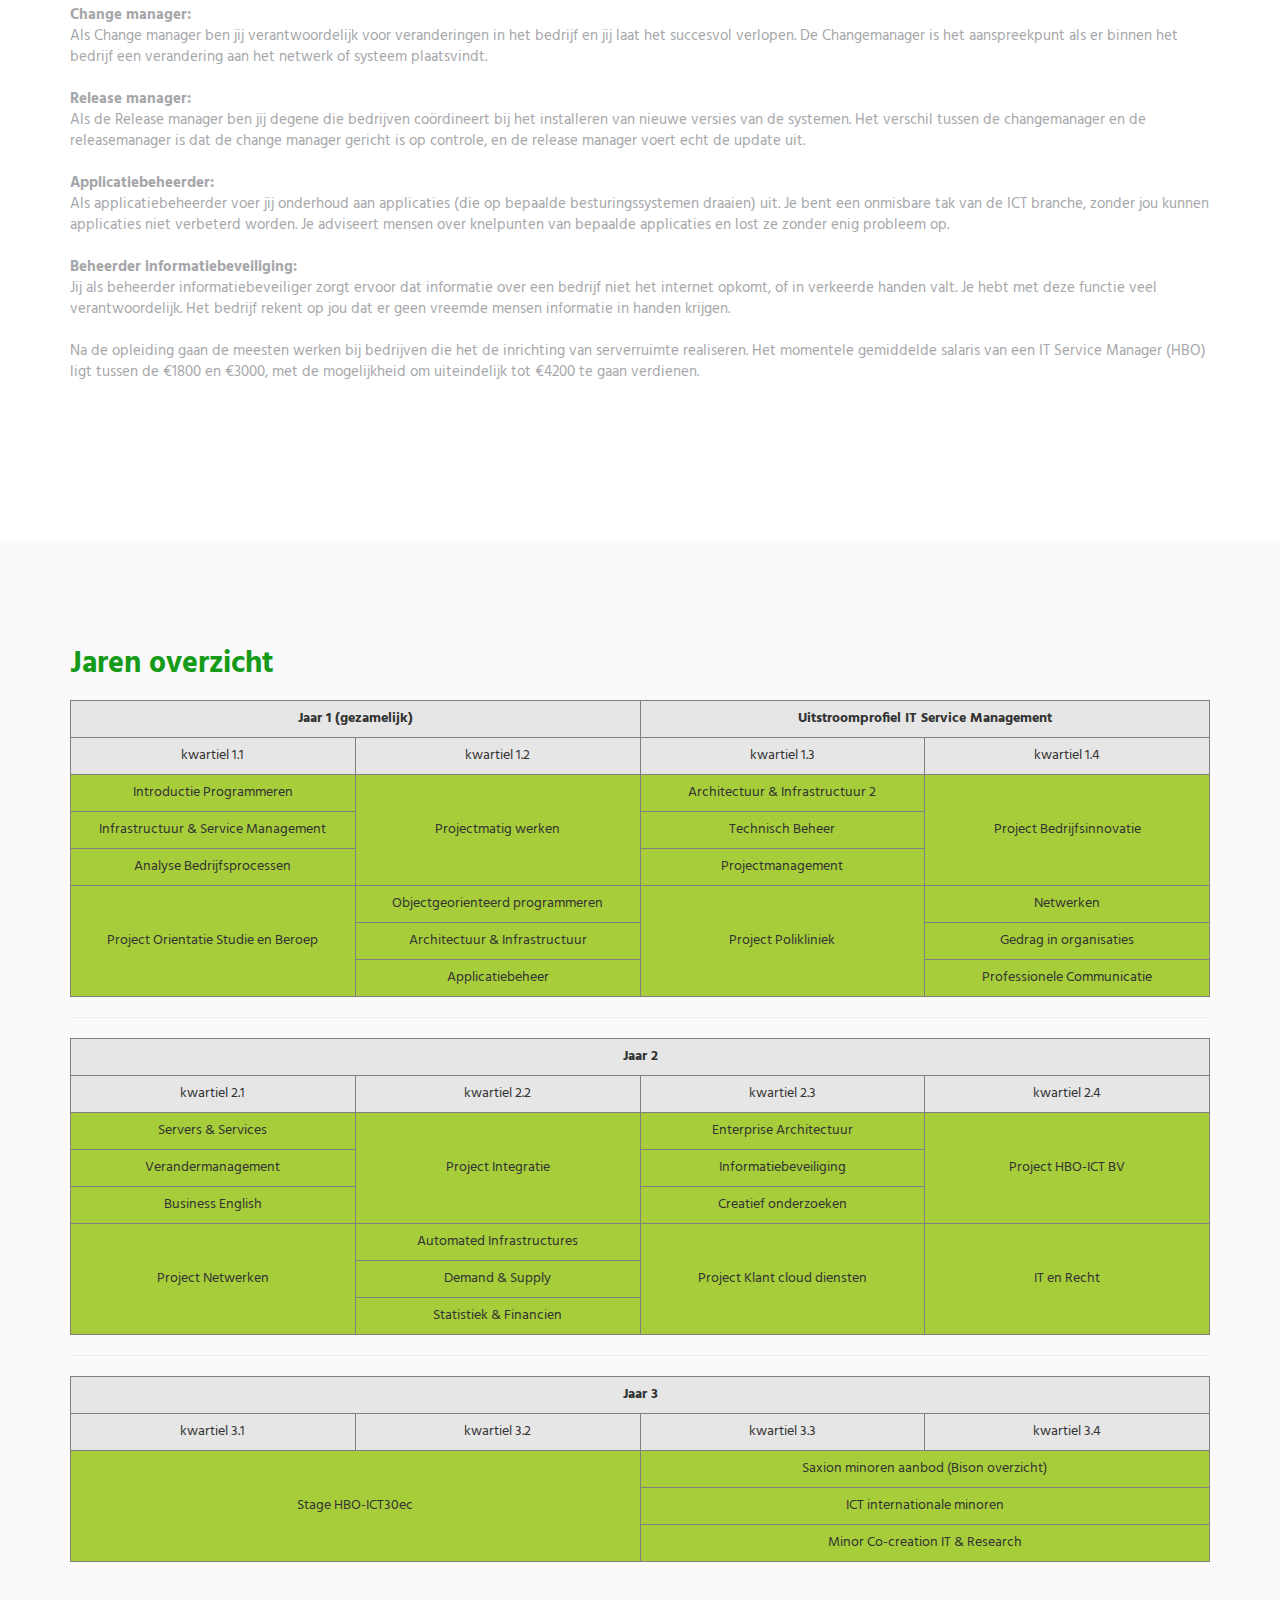
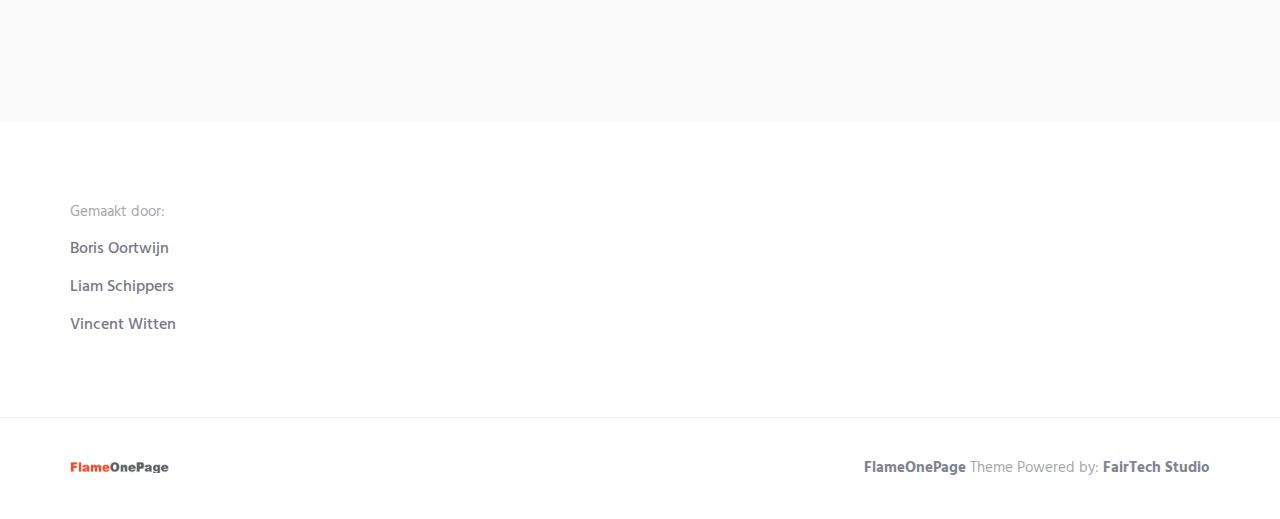
<file: ITSM.html>
<!DOCTYPE html>

<html lang="en" class="no-js">
   
    <head>
        <meta charset="utf-8"/>
        <title>IT Service Managment | Saxion HBO - ICT</title>
        <meta http-equiv="X-UA-Compatible" content="IE=edge">
        <meta content="width=device-width, initial-scale=1" name="viewport"/>
        <meta content="FlameOnePage freebie theme for web startups by FairTech SEO." name="description"/>
        <meta content="FairTech" name="author"/>
        <link href="http://fonts.googleapis.com/css?family=Hind:300,400,500,600,700" rel="stylesheet" type="text/css">
		<link href="//netdna.bootstrapcdn.com/font-awesome/4.0.3/css/font-awesome.css" rel="stylesheet">
        <link href="vendor/simple-line-icons/simple-line-icons.min.css" rel="stylesheet" type="text/css"/>
        <link href="vendor/bootstrap/css/bootstrap.min.css" rel="stylesheet" type="text/css"/>
        <link href="css/animate.css" rel="stylesheet">
        <link href="vendor/swiper/css/swiper.min.css" rel="stylesheet" type="text/css"/>
        <link href="css/layout.min.css" rel="stylesheet" type="text/css"/>
        <link rel="shortcut icon" href="favicon.ico"/>
		
		<link href="css/style.css" rel="stylesheet" type="text/css"/>
    </head>
   
  
    <body id="body" data-spy="scroll" data-target=".header">

          <header class="header navbar-fixed-top">
              <nav class="navbar" role="navigation">
                <div class="container">
                      <div class="menu-container js_nav-item">
                        <button type="button" class="navbar-toggle" data-toggle="collapse" data-target=".nav-collapse">
                            <span class="sr-only">Toggle navigation</span>
                            <span class="toggle-icon"></span>
                        </button>

                          <div class="logo">
                            <a class="logo-wrap" href="#body">
                                <img class="logo-img logo-img-main" src="img/saxion-logo.png" alt="FlameOnePage Logo" style="height:auto%;width:100%;margin-top: -8px;">
                                <img class="logo-img logo-img-active" src="img/saxion-logo.png" alt="FlameOnePage Dark Logo" style="height:auto%;width:100%;margin-top: -8px;">
                            </a>
                        </div>
                    </div>

                    <div class="collapse navbar-collapse nav-collapse">
					
					<!--div class="language-switcher">
					  <ul class="nav-lang">
                        <li><a class="active" href="#">EN</a></li>
					    <li><a href="#">DE</a></li>
						<li><a href="#">FR</a></li>
					  </ul>
					</div---> 
					
                        <div class="menu-container">
                            <ul class="nav navbar-nav navbar-nav-right">
                                <li class="js_nav-item nav-item"><a class="nav-item-child nav-item-hover" href="index.html">Home</a></li>
                                <li class="js_nav-item nav-item"><a class="nav-item-child nav-item-hover" href="business.html">Business</a></li>
								<li class="js_nav-item nav-item"><a class="nav-item-child nav-item-hover" href="ITSM.html">ITSM</a></li>
                                <li class="js_nav-item nav-item"><a class="nav-item-child nav-item-hover" href="Software_engineer.html">Software Engineer</a></li>
								<li class="js_nav-item nav-item"><a class="nav-item-child nav-item-hover" href="Minoren.html">Minoren</a></li>
                            </ul>
                        </div>
                    </div>
                </div>
            </nav>
			</header>
       
        <div id="carousel-example-generic" class="carousel slide" data-ride="carousel">
            <div class="container">
                <ol class="carousel-indicators" style="visibility:hidden;">
                    <li data-target="#carousel-example-generic" data-slide-to="0" class="active"></li>
                </ol>
            </div>

            <div class="carousel-inner" role="listbox">
                <div class="item active">
                    <img class="img-responsive" src="img/slider/itsm.gif" alt="Slider Image">
                    <div class="container">
                        <div class="carousel-centered">
                            <div class="margin-b-40">
                                <h1 class="carousel-title">ITSM</h1>
								<p class="color-white">Plannen, inrichten en uitvoeren</p>
                            </div>
                        </div>
                    </div>
                </div>
            </div>
        </div>
        <!--========== SLIDER ==========-->

        <!--========== PAGE LAYOUT ==========-->
        <!-- About -->
        <div id="about">
            <div class="bg-color-sky-light">
                <div class="content-lg container">
                <!-- Masonry Grid -->
                <div class="masonry-grid row">
                    <div class="masonry-grid-sizer col-xs-6 col-sm-6 col-md-1"></div>
                    <div class="masonry-grid-item col-xs-12 col-sm-12 col-md-12 sm-margin-b-30">
                        <div class="margin-b-60">
                            <h2>IT Service Managment</h2>
                            <p><b>Wat houdt IT Service Managment in?</b><br><br>

								IT Service Managment is een onderdeel van de opleiding HBO-ICT. Als IT Service Manager zorg jij ervoor dat een bedrijf vlekkeloos kan draaien op het netwerk. 
								Tijdens de studie leer je niet alleen om systemen te beheren, maar je leert ook om systemen te analyseren, adviseren en te implementeren. 
								Als IT Service Manager ben je een belangrijke schakel binnen het team. 
								Zonder jou wordt het systeem niet ge&iuml;mplementeerd, en niet onderhouden of gerepareerd als er een bug in zit. 

								Waarmee kun je later aan de slag bij een bedrijf?

								Als IT Service Manager ben jij zeer breed inzetbaar. Je zou aan de slag kunnen als:<br><br>
								 - Change manager<br>
								 - Release manager<br>
								 - Applicatiebeheerder<br>
								 - Beheerder informatiebeveiliging<br>
							</p>
                        </div>
                    </div>
				</div>
                <!-- End Masonry Grid -->
				</div>
            </div>
			
                
            </div>
			
                <div class="content-lg container">
                <!-- Masonry Grid -->
                <div class="masonry-grid row">
                    <div class="masonry-grid-sizer col-xs-6 col-sm-6 col-md-1"></div>
                    <div class="masonry-grid-item col-xs-12 col-sm-12 col-md-12 sm-margin-b-30">
                        <div class="margin-b-60">
                            <h2>Beroepen</h2>
                            <p>
<b>Change manager:</b><br>
Als Change manager ben jij verantwoordelijk voor veranderingen in het bedrijf en jij laat het succesvol verlopen. 
De Changemanager is het aanspreekpunt als er binnen het bedrijf een verandering aan het netwerk of systeem plaatsvindt.<br><br>

<b>Release manager:</b><br>
Als de Release manager ben jij degene die bedrijven co&ouml;rdineert bij het installeren van nieuwe versies van de systemen. 
Het verschil tussen de changemanager en de releasemanager is dat de change manager gericht is op controle, en de release manager voert echt de update uit.<br><br>

<b>Applicatiebeheerder:</b><br>
Als applicatiebeheerder voer jij onderhoud aan applicaties (die op bepaalde besturingssystemen draaien) uit. 
Je bent een onmisbare tak van de ICT branche, zonder jou kunnen applicaties niet verbeterd worden. 
Je adviseert mensen over knelpunten van bepaalde applicaties en lost ze zonder enig probleem op.<br><br>

<b>Beheerder informatiebeveiliging:</b><br>
Jij als beheerder informatiebeveiliger zorgt ervoor dat informatie over een bedrijf niet het internet opkomt, of in verkeerde handen valt. 
Je hebt met deze functie veel verantwoordelijk. Het bedrijf rekent op jou dat er geen vreemde mensen informatie in handen krijgen.<br><br>

Na de opleiding gaan de meesten werken bij bedrijven die het de inrichting van serverruimte realiseren.
Het momentele gemiddelde salaris van een IT Service Manager (HBO) ligt tussen de &euro;1800 en &euro;3000, met de mogelijkheid om uiteindelijk tot  &euro;4200 te gaan verdienen.


</p>
                        </div>
                    </div>
				</div>
                <!-- End Masonry Grid -->
				</div>
				
				<div class="bg-color-sky-light">
				<div class="content-lg container">	
					<!-- Masonry Grid -->
					<div class="masonry-grid row">
						<div class="masonry-grid-sizer col-xs-6 col-sm-6 col-md-1"></div>
						<div class="masonry-grid-item col-xs-12 col-sm-12 col-md-12 sm-margin-b-30">
							<div class="margin-b-60">
								<h2>Jaren overzicht</h2>
								<table class="table table-bordered text-center">
								<thead style="background-color:#e6e6e6;">
								  <tr>
									<th class="text-center" colspan="2">Jaar 1 (gezamelijk)</th>
									<th class="text-center" colspan="2">Uitstroomprofiel IT Service Management</th>
								  </tr>
								  </thead>
								  <tbody style="background-color:#a7cd3a;">
								  <tr style="background-color:#e6e6e6;">
									<td>kwartiel 1.1</td>
									<td>kwartiel 1.2</td>
									<td>kwartiel 1.3</td>
									<td>kwartiel 1.4</td>
								  </tr>
								  <tr>
									<td>Introductie Programmeren</td>
									<td rowspan="3">Projectmatig werken</td>
									<td>Architectuur & Infrastructuur 2</td>
									<td rowspan="3">Project Bedrijfsinnovatie</td>
								  </tr>
								  <tr>
									<td>Infrastructuur & Service Management</td>
									<td>Technisch Beheer</td>
								  </tr>
								  <tr>
									<td>Analyse Bedrijfsprocessen</td>
									<td>Projectmanagement</td>
								  </tr>
								  <tr>
									<td rowspan="3">Project Orientatie Studie en Beroep</td>
									<td>Objectgeorienteerd programmeren</td>
									<td rowspan="3">Project Polikliniek</td>
									<td>Netwerken</td>
								  </tr>
								  <tr>
									<td>Architectuur & Infrastructuur</td>
									<td>Gedrag in organisaties</td>
								  </tr>
								  <tr>
									<td>Applicatiebeheer</td>
									<td>Professionele Communicatie</td>
								  </tr>
								  </tbody>
								</table>
								
								<hr />
								
								<table class="table table-bordered text-center">
								<thead style="background-color:#e6e6e6;">
								  <tr>
									<th class="text-center" colspan="4">Jaar 2</th>
								  </tr>
								  </thead>
								  <tbody style="background-color:#a7cd3a;">
								  <tr style="background-color:#e6e6e6;">
									<td>kwartiel 2.1</td>
									<td>kwartiel 2.2</td>
									<td>kwartiel 2.3</td>
									<td>kwartiel 2.4</td>
								  </tr>
								  <tr>
									<td>Servers & Services</td>
									<td rowspan="3">Project Integratie</td>
									<td>Enterprise Architectuur</td>
									<td rowspan="3">Project HBO-ICT BV</td>
								  </tr>
								  <tr>
									<td>Verandermanagement</td>
									<td>Informatiebeveiliging</td>
								  </tr>
								  <tr>
									<td>Business English</td>
									<td>Creatief onderzoeken</td>
								  </tr>
								  <tr>
									<td rowspan="3">Project Netwerken</td>
									<td>Automated Infrastructures</td>
									<td rowspan="3">Project Klant cloud diensten</td>
									<td rowspan="3">IT en Recht</td>
								  </tr>
								  <tr>
									<td>Demand & Supply</td>
								  </tr>
								  <tr>
									<td rowspan="3">Statistiek & Financien</td>
								  </tr>
								  </tbody>
								</table>
								
								<hr />
								
								<table class="table table-bordered text-center">
								<thead style="background-color:#e6e6e6;">
								  <tr>
									<th class="text-center" colspan="4">Jaar 3</th>
								  </tr>
								  </thead>
								  <tbody style="background-color:#a7cd3a;">
								  <tr style="background-color:#e6e6e6;">
									<td>kwartiel 3.1</td>
									<td>kwartiel 3.2</td>
									<td>kwartiel 3.3</td>
									<td>kwartiel 3.4</td>
								  </tr>
								  <tr>
									<td colspan="2" rowspan="3">Stage HBO-ICT30ec</td>
									<td colspan="2">Saxion minoren aanbod (Bison overzicht)</td>
								  </tr>
								  <tr>
									<td colspan="2">ICT internationale minoren</td>
								  </tr>
								  <tr>
									<td colspan="2">Minor Co-creation IT & Research</td>
								  </tr>
								  </tbody>
								</table>
							</div>
						</div>
					</div>
					<!-- End Masonry Grid -->
				</div>
			</div>
        </div>
        <!-- End About -->

        <!--========== FOOTER ==========-->
        <footer class="footer">
            <!-- Links -->
            <div class="section-seperator">
                <div class="content-md container">
                    <div class="row">
                        <div class="col-sm-2 sm-margin-b-30">
                            <!-- List -->
                            <p>Gemaakt door:</p>
                            <ul class="list-unstyled footer-list">
                                <li class="footer-list-item">Boris Oortwijn</li>
                                <li class="footer-list-item">Liam Schippers</li>
                                <li class="footer-list-item">Vincent Witten</li>
                            </ul>
                            <!-- End List -->
                        </div>
                    </div>
                    <!--// end row -->
                </div>
            </div>
            <!-- End Links -->

            <!-- Copyright -->
            <div class="content container">
                <div class="row">
                    <div class="col-xs-6">
                        <img class="footer-logo" src="img/logo-dark.png" alt="flameonepage Logo">
                    </div>
                    <div class="col-xs-6 text-right">
                        <p class="margin-b-0"><a class="fweight-700" href="#">FlameOnePage</a> Theme Powered by: <a class="fweight-700" href="http://ft-seo.ch/">FairTech Studio</a></p>
                    </div>
                </div>
                <!--// end row -->
            </div>
            <!-- End Copyright -->
        </footer>
        <!--========== END FOOTER ==========-->

        <!-- Back To Top -->
        <a href="javascript:void(0);" class="js-back-to-top back-to-top">Top</a>

        <!-- JAVASCRIPTS(Load javascripts at bottom, this will reduce page load time) -->
        <!-- CORE PLUGINS -->
        <script src="vendor/jquery.min.js" type="text/javascript"></script>
        <script src="vendor/jquery-migrate.min.js" type="text/javascript"></script>
        <script src="vendor/bootstrap/js/bootstrap.min.js" type="text/javascript"></script>

        <!-- PAGE LEVEL PLUGINS -->
        <script src="vendor/jquery.easing.js" type="text/javascript"></script>
        <script src="vendor/jquery.back-to-top.js" type="text/javascript"></script>
        <script src="vendor/jquery.smooth-scroll.js" type="text/javascript"></script>
        <script src="vendor/jquery.wow.min.js" type="text/javascript"></script>
        <script src="vendor/swiper/js/swiper.jquery.min.js" type="text/javascript"></script>
        <script src="vendor/masonry/jquery.masonry.pkgd.min.js" type="text/javascript"></script>
        <script src="vendor/masonry/imagesloaded.pkgd.min.js" type="text/javascript"></script>

        <!-- PAGE LEVEL SCRIPTS -->
        <script src="js/layout.min.js" type="text/javascript"></script>
        <script src="js/components/wow.min.js" type="text/javascript"></script>
        <script src="js/components/swiper.min.js" type="text/javascript"></script>
        <script src="js/components/masonry.min.js" type="text/javascript"></script>

    </body>
    <!-- END BODY -->
</html>
</file>
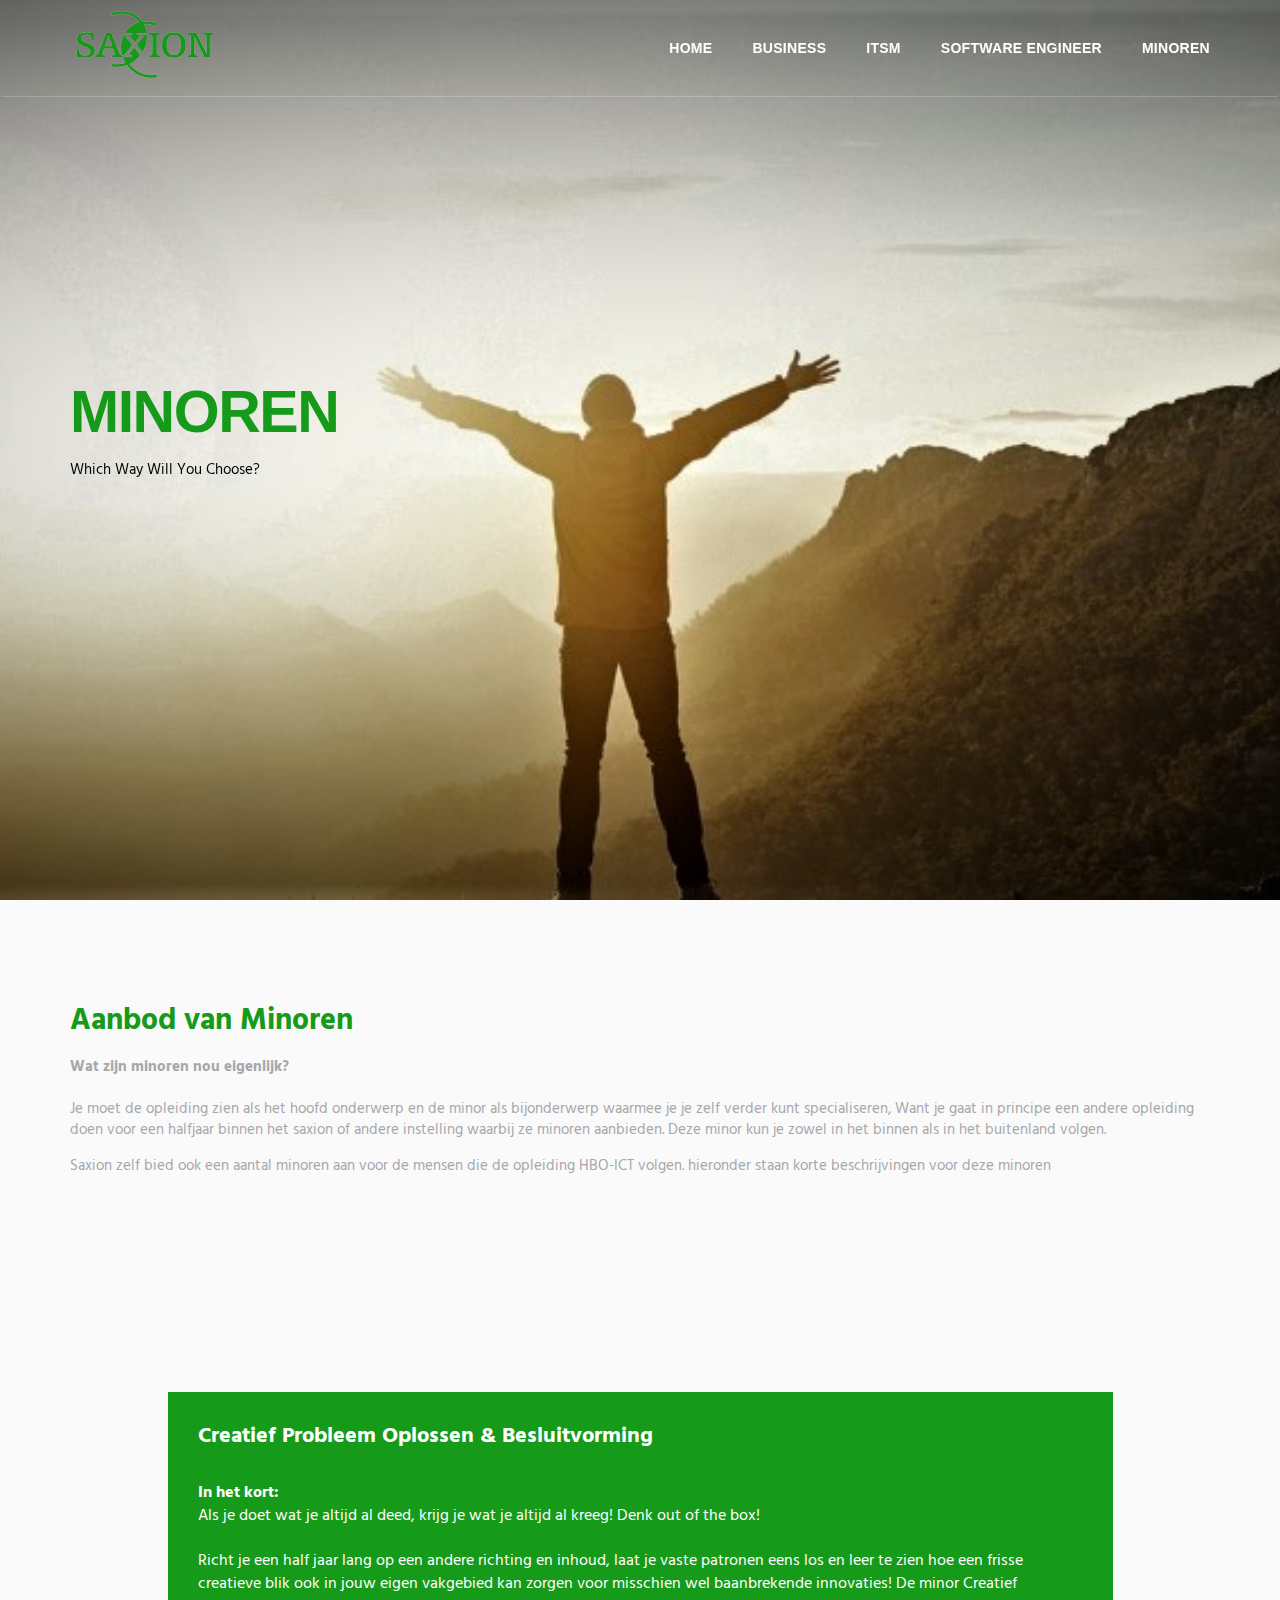
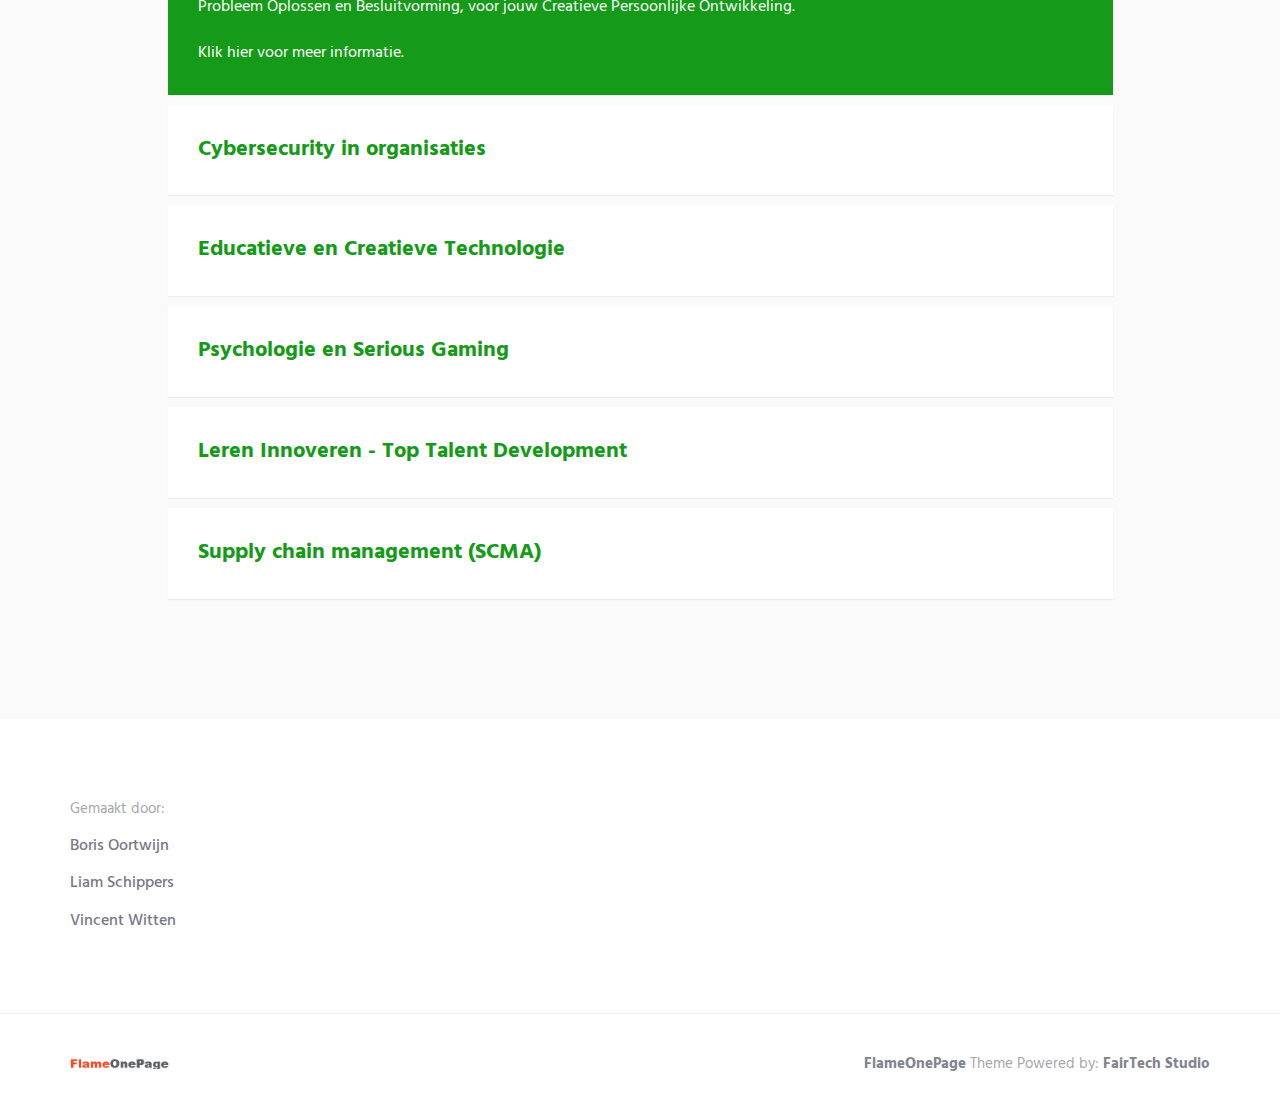
<file: Minoren.html>
<!DOCTYPE html>

<html lang="en" class="no-js">
   
    <head>
        <meta charset="utf-8"/>
        <title>Minoren | Saxion HBO - ICT</title>
        <meta http-equiv="X-UA-Compatible" content="IE=edge">
        <meta content="width=device-width, initial-scale=1" name="viewport"/>
        <meta content="FlameOnePage freebie theme for web startups by FairTech SEO." name="description"/>
        <meta content="FairTech" name="author"/>
        <link href="http://fonts.googleapis.com/css?family=Hind:300,400,500,600,700" rel="stylesheet" type="text/css">
		<link href="//netdna.bootstrapcdn.com/font-awesome/4.0.3/css/font-awesome.css" rel="stylesheet">
        <link href="vendor/simple-line-icons/simple-line-icons.min.css" rel="stylesheet" type="text/css"/>
        <link href="vendor/bootstrap/css/bootstrap.min.css" rel="stylesheet" type="text/css"/>
        <link href="css/animate.css" rel="stylesheet">
        <link href="vendor/swiper/css/swiper.min.css" rel="stylesheet" type="text/css"/>
        <link href="css/layout.min.css" rel="stylesheet" type="text/css"/>
        <link rel="shortcut icon" href="favicon.ico"/>
		
		<link href="css/style.css" rel="stylesheet" type="text/css"/>
    </head>
   
  
    <body id="body" data-spy="scroll" data-target=".header">

          <header class="header navbar-fixed-top">
              <nav class="navbar" role="navigation">
                <div class="container">
                      <div class="menu-container js_nav-item">
                        <button type="button" class="navbar-toggle" data-toggle="collapse" data-target=".nav-collapse">
                            <span class="sr-only">Toggle navigation</span>
                            <span class="toggle-icon"></span>
                        </button>

                          <div class="logo">
                            <a class="logo-wrap" href="#body">
                                <img class="logo-img logo-img-main" src="img/saxion-logo.png" alt="FlameOnePage Logo" style="height:auto%;width:100%;margin-top: -8px;">
                                <img class="logo-img logo-img-active" src="img/saxion-logo.png" alt="FlameOnePage Dark Logo" style="height:auto%;width:100%;margin-top: -8px;">
                            </a>
                        </div>
                    </div>

                    <div class="collapse navbar-collapse nav-collapse">
					
					<!--div class="language-switcher">
					  <ul class="nav-lang">
                        <li><a class="active" href="#">EN</a></li>
					    <li><a href="#">DE</a></li>
						<li><a href="#">FR</a></li>
					  </ul>	
					</div---> 
					
                        <div class="menu-container">
                            <ul class="nav navbar-nav navbar-nav-right">
                                <li class="js_nav-item nav-item"><a class="nav-item-child nav-item-hover" href="index.html">Home</a></li>
                                <li class="js_nav-item nav-item"><a class="nav-item-child nav-item-hover" href="business.html">Business</a></li>
								<li class="js_nav-item nav-item"><a class="nav-item-child nav-item-hover" href="ITSM.html">ITSM</a></li>
                                <li class="js_nav-item nav-item"><a class="nav-item-child nav-item-hover" href="Software_engineer.html">Software Engineer</a></li>
								<li class="js_nav-item nav-item"><a class="nav-item-child nav-item-hover" href="Minoren.html">Minoren</a></li>
                            </ul>
                        </div>
                    </div>
                </div>
            </nav>
			</header>
       
        <div id="carousel-example-generic" class="carousel slide" data-ride="carousel">
            <div class="container">
                <ol class="carousel-indicators" style="visibility:hidden;">
                    <li data-target="#carousel-example-generic" data-slide-to="0" class="active"></li>
                </ol>
            </div>
	
            <div class="carousel-inner" role="listbox" height="720px">
                <div class="item active">
                    <img class="img-responsive" src="img/slider/minoren.jpg" alt="Slider Image">
                    <div class="container">
                        <div class="carousel-centered">
                            <div class="margin-b-40">
                                <h1 class="carousel-title">Minoren</h1>
                                <p class="blackword">Which Way Will You Choose?</p>
                            </div>
                        </div>
                    </div>
                </div>
            </div>
        </div>
        <!--========== SLIDER ==========-->

        <!--========== PAGE LAYOUT ==========-->
        <!-- About -->
        <div id="about">
            <div class="bg-color-sky-light">
				<div class="content-lg container">
                <!-- Masonry Grid -->
                <div class="masonry-grid row">
                    <div class="masonry-grid-sizer col-xs-6 col-sm-6 col-md-1"></div>
                    <div class="masonry-grid-item col-xs-12 col-sm-12 col-md-12 sm-margin-b-30">
                        <div class="margin-b-0">
                            <h2>Aanbod van Minoren</h2>
                            <p>
								<b>Wat zijn minoren nou eigenlijk?</b><br><br>
								Je moet de opleiding zien als het hoofd onderwerp en de minor als bijonderwerp waarmee je je zelf verder kunt specialiseren, Want je
								gaat in principe een andere opleiding doen voor een halfjaar binnen het saxion of andere instelling waarbij ze minoren aanbieden. Deze minor kun je zowel
								in het binnen als in het buitenland volgen.
							</p>
							
							<p>
							Saxion zelf bied ook een aantal minoren aan voor de mensen die de opleiding HBO-ICT volgen. hieronder staan korte beschrijvingen voor deze minoren
							</p>
                        </div>
                    </div>
				</div>
                <!-- End Masonry Grid -->
				</div>
				
                <div class="content-lg container">
                    <div class="row">
                        <div class="col-md-10 col-sm-7 col-md-offset-1">
                            <!-- Accordion -->
                            <div class="accordion">
                                <div class="panel-group" id="accordion" role="tablist" aria-multiselectable="true">
                                    <div class="panel panel-default">
                                        <div class="panel-heading" role="tab" id="headingOne">
                                            <h4 class="panel-title">
                                                <a class="panel-title-child" role="button" data-toggle="collapse" data-parent="#accordion" href="#collapseOne" aria-expanded="true" aria-controls="collapseOne">
                                                    Creatief Probleem Oplossen & Besluitvorming
                                                </a>
                                            </h4>
                                        </div>
                                        <div id="collapseOne" class="panel-collapse collapse in" role="tabpanel" aria-labelledby="headingOne">
                                            <div class="panel-body">
                                                <b>In het kort:<br></b>
												
												Als je doet wat je altijd al deed, krijg je wat je altijd al kreeg! Denk out of the box!<br><br> 
												Richt je een half jaar lang op een andere richting en inhoud, laat je vaste patronen eens los en leer te zien hoe een frisse creatieve blik ook in jouw eigen vakgebied kan zorgen voor misschien wel baanbrekende innovaties! 
												De minor Creatief Probleem Oplossen en Besluitvorming, voor jouw Creatieve Persoonlijke Ontwikkeling.<br><br>
												
												Klik <a href="https://saxion.nl/minoren/site/kies/minorenkiezer/mim/creatief-probleem-oplossen-besluitvorming/creatief-probleem-oplossen-besluitvorming/" class="whitelink">hier</a> voor meer informatie.
                                            </div>
                                        </div>
                                    </div>
                                    <div class="panel panel-default">
                                        <div class="panel-heading" role="tab" id="headingTwo">
                                            <h4 class="panel-title">
                                                <a class="collapsed panel-title-child" role="button" data-toggle="collapse" data-parent="#accordion" href="#collapseTwo" aria-expanded="false" aria-controls="collapseTwo">
                                                    Cybersecurity in organisaties
                                                </a>
                                            </h4>
                                        </div>
                                        <div id="collapseTwo" class="panel-collapse collapse" role="tabpanel" aria-labelledby="headingTwo">
                                            <div class="panel-body">
                                                <b>In het kort:<br></b>
												
												Cyber security staat hoog op de nationale en internationale agenda bij regeringen en bedrijfsleven. Tevens is het een van de grootste bedreigingen voor de vitale infrastructuur van onze samenleving. 
												Deze minor vormt een verdieping binnen het vakgebied van Security Management.<br><br>
												
												Klik <a href="https://saxion.nl/minoren/site/kies/minorenkiezer/abrr/cybersecurity-in-organisaties/cybersecurity-in-organisaties/" class="whitelink">hier</a> voor meer informatie.
                                            </div>
                                        </div>
                                    </div>
                                    <div class="panel panel-default">
                                        <div class="panel-heading" role="tab" id="headingThree">
                                            <h4 class="panel-title">
                                                <a class="collapsed panel-title-child" role="button" data-toggle="collapse" data-parent="#accordion" href="#collapseThree" aria-expanded="false" aria-controls="collapseThree">
                                                    Educatieve en Creatieve Technologie
                                                </a>
                                            </h4>
                                        </div>
                                        <div id="collapseThree" class="panel-collapse collapse" role="tabpanel" aria-labelledby="headingThree">
                                            <div class="panel-body">
                                                <b>In het kort:<br></b>
												
												Je ontwerpt onderwijs vanuit de maatschappelijke behoefte om meer betekenisvol onderwijs te ontwikkelen, passend bij de 21e eeuw. De mogelijkheden die bedrijfsleven, instanties en musea te bieden hebben, zijn in deze minor het uitgangspunt. 
												Je creëert onderwijs binnen deze rijke leeromgeving, aan de hand van opdrachten vanuit deze samenwerkingspartners. Hierbij maak je gebruik van de mogelijkheden vanuit verschillende disciplines. Denk daarbij aan techniek, vormgeving en ICT. Ook ervaar en onderzoek je hoe deze vorm van onderwijscreatie internationaal aangepakt wordt.<br><br>
												
												Klik <a href="https://saxion.nl/minoren/site/kies/minorenkiezer/apo/educatieve-en-creatieve-technologie/educatieve-en-creatieve-technologie/" class="whitelink">hier</a> voor meer informatie.
                                            </div>
                                        </div>
                                    </div>
                                    <div class="panel panel-default">
                                        <div class="panel-heading" role="tab" id="headingFour">
                                            <h4 class="panel-title">
                                                <a class="collapsed panel-title-child" role="button" data-toggle="collapse" data-parent="#accordion" href="#collapseFour" aria-expanded="false" aria-controls="collapseFour">
                                                    Psychologie en Serious Gaming
                                                </a>
                                            </h4>
                                        </div>
                                        <div id="collapseFour" class="panel-collapse collapse" role="tabpanel" aria-labelledby="headingFour">
                                            <div class="panel-body">
                                                <b>In het kort:<br></b>
												
												Serious Gaming is booming. Een toenemend aantal bedrijven en organisaties zet bord- en digitale spellen in als interventievorm om op een slimme manier gedrag, de motivatie of kennis van personen te veranderen of om hierover informatie te verkrijgen. 
												Tijdens de minor serious gaming leer je hoe organisaties dit doen en waarom ze dit doen. Daarnaast leer je tijdens de minor alles over het maken van serious games door er voor een opdrachtgever één te maken.<br><br>  
												
												Klik <a href="https://saxion.nl/minoren/site/kies/minorenkiezer/ama/psychologie_en_serious_gaming/psychologie_en_serious_gaming/" class="whitelink">hier</a> voor meer informatie.
                                            </div>
                                        </div>
                                    </div>
									<div class="panel panel-default">
                                        <div class="panel-heading" role="tab" id="headingFive">
                                            <h4 class="panel-title">
                                                <a class="collapsed panel-title-child" role="button" data-toggle="collapse" data-parent="#accordion" href="#collapseFive" aria-expanded="false" aria-controls="collapseFive">
                                                    Leren Innoveren - Top Talent Development
                                                </a>
                                            </h4>
                                        </div>
                                        <div id="collapseFive" class="panel-collapse collapse" role="tabpanel" aria-labelledby="headingFive">
                                            <div class="panel-body">
                                                <b>In het kort:<br></b>
												
												Stream jij muziek via Spotify? Dan maak je gebruik van een innovatie. Zelfs de rits waarmee je iedere dag je broek dichtmaakt, is het resultaat van innovatief denken. Een bedrijf dat niet meegroeit met trends en ontwikkelingen ziet zijn klanten overstappen naar de concurrent. Videotheken sluiten hun deuren omdat mensen abonnementen nemen op videostreaming services. 
												Als je niet ten onder wilt gaan zal je moeten innoveren. Altijd, in alle sectoren. Maar innoveren is lastig. Het is niet uit een boekje te leren; het is mensenwerk dat creativiteit, lef en ervaring vanuit verschillende disciplines vergt. Innoveren moet je doen en ervaren, en daar gaan we bij deze minor mee aan de slag.<br><br>
												
												Klik <a href="https://saxion.nl/minoren/site/kies/minorenkiezer/bbt/leren-innoveren-top-talent-development/leren-innoveren-top-talent-development/" class="whitelink">hier</a> voor meer informatie.
                                            </div>
                                        </div>
                                    </div>
									<div class="panel panel-default">
                                        <div class="panel-heading" role="tab" id="headingSix">
                                            <h4 class="panel-title">
                                                <a class="collapsed panel-title-child" role="button" data-toggle="collapse" data-parent="#accordion" href="#collapseSix" aria-expanded="false" aria-controls="collapseSix">
                                                    Supply chain management (SCMA)
                                                </a>
                                            </h4>
                                        </div>
                                        <div id="collapseSix" class="panel-collapse collapse" role="tabpanel" aria-labelledby="headingSix">
                                            <div class="panel-body">
                                                <b>In het kort:<br></b>
												
												Een beklimming van een hoge bergtop in de Himalaya vergt al snel een inspanning van een maand of langer. Toch zijn er bergbeklimmers die daar ogenschijnlijk slechts enkele dagen voor nodig hebben. Belangrijke factoren daarbij zijn doelgerichtheid, fysieke voorbereiding en logistiek. Naast de focus van de geest en de fysieke conditie moeten allerlei materiële zaken op de juiste plaats en tijd beschikbaar zijn. Denk aan voedsel, kleding, tent en zuurstof. Alles draait daarbij om logistiek! 
												In deze multidisciplinaire minor leer je meer over de actuele ontwikkelingen binnen supply chain management. Na het volgen van de theorie ga je in een team met een concreet logistiek probleem in een bedrijf of instelling in Oost-Nederland aan de slag. Je maakt kennis met zeer uiteenlopende zaken, van lean manufacturing tot supply chain-strategieën.<br><br>
												
												Klik <a href="https://saxion.nl/minoren/site/kies/minorenkiezer/bbt/supply-chain-management/supply-chain-management/" class="whitelink">hier</a> voor meer informatie.
                                            </div>
                                        </div>
                                    </div>
                                </div>
                            </div>
                            <!-- End Accodrion -->
                        </div>
                    </div>
                    <!--// end row -->
                </div>
            </div>
        </div>
        <!-- End About -->

        <!--========== FOOTER ==========-->
        <footer class="footer">
            <!-- Links -->
            <div class="section-seperator">
                <div class="content-md container">
                    <div class="row">
                        <div class="col-sm-2 sm-margin-b-30">
                            <!-- List -->
							<p>Gemaakt door:</p>
                            <ul class="list-unstyled footer-list">
                                <li class="footer-list-item">Boris Oortwijn</li>
                                <li class="footer-list-item">Liam Schippers</li>
                                <li class="footer-list-item">Vincent Witten</li>
                            </ul>
                            <!-- End List -->
                        </div>
                    </div>
                    <!--// end row -->
                </div>
            </div>
            <!-- End Links -->

            <!-- Copyright -->
            <div class="content container">
                <div class="row">
                    <div class="col-xs-6">
                        <img class="footer-logo" src="img/logo-dark.png" alt="flameonepage Logo">
                    </div>
                    <div class="col-xs-6 text-right">
                        <p class="margin-b-0"><a class="fweight-700" href="#">FlameOnePage</a> Theme Powered by: <a class="fweight-700" href="http://ft-seo.ch/">FairTech Studio</a></p>
                    </div>
                </div>
                <!--// end row -->
            </div>
            <!-- End Copyright -->
        </footer>
        <!--========== END FOOTER ==========-->

        <!-- Back To Top -->
        <a href="javascript:void(0);" class="js-back-to-top back-to-top">Top</a>

        <!-- JAVASCRIPTS(Load javascripts at bottom, this will reduce page load time) -->
        <!-- CORE PLUGINS -->
        <script src="vendor/jquery.min.js" type="text/javascript"></script>
        <script src="vendor/jquery-migrate.min.js" type="text/javascript"></script>
        <script src="vendor/bootstrap/js/bootstrap.min.js" type="text/javascript"></script>

        <!-- PAGE LEVEL PLUGINS -->
        <script src="vendor/jquery.easing.js" type="text/javascript"></script>
        <script src="vendor/jquery.back-to-top.js" type="text/javascript"></script>
        <script src="vendor/jquery.smooth-scroll.js" type="text/javascript"></script>
        <script src="vendor/jquery.wow.min.js" type="text/javascript"></script>
        <script src="vendor/swiper/js/swiper.jquery.min.js" type="text/javascript"></script>
        <script src="vendor/masonry/jquery.masonry.pkgd.min.js" type="text/javascript"></script>
        <script src="vendor/masonry/imagesloaded.pkgd.min.js" type="text/javascript"></script>

        <!-- PAGE LEVEL SCRIPTS -->
        <script src="js/layout.min.js" type="text/javascript"></script>
        <script src="js/components/wow.min.js" type="text/javascript"></script>
        <script src="js/components/swiper.min.js" type="text/javascript"></script>
        <script src="js/components/masonry.min.js" type="text/javascript"></script>

    </body>
    <!-- END BODY -->
</html>
</file>
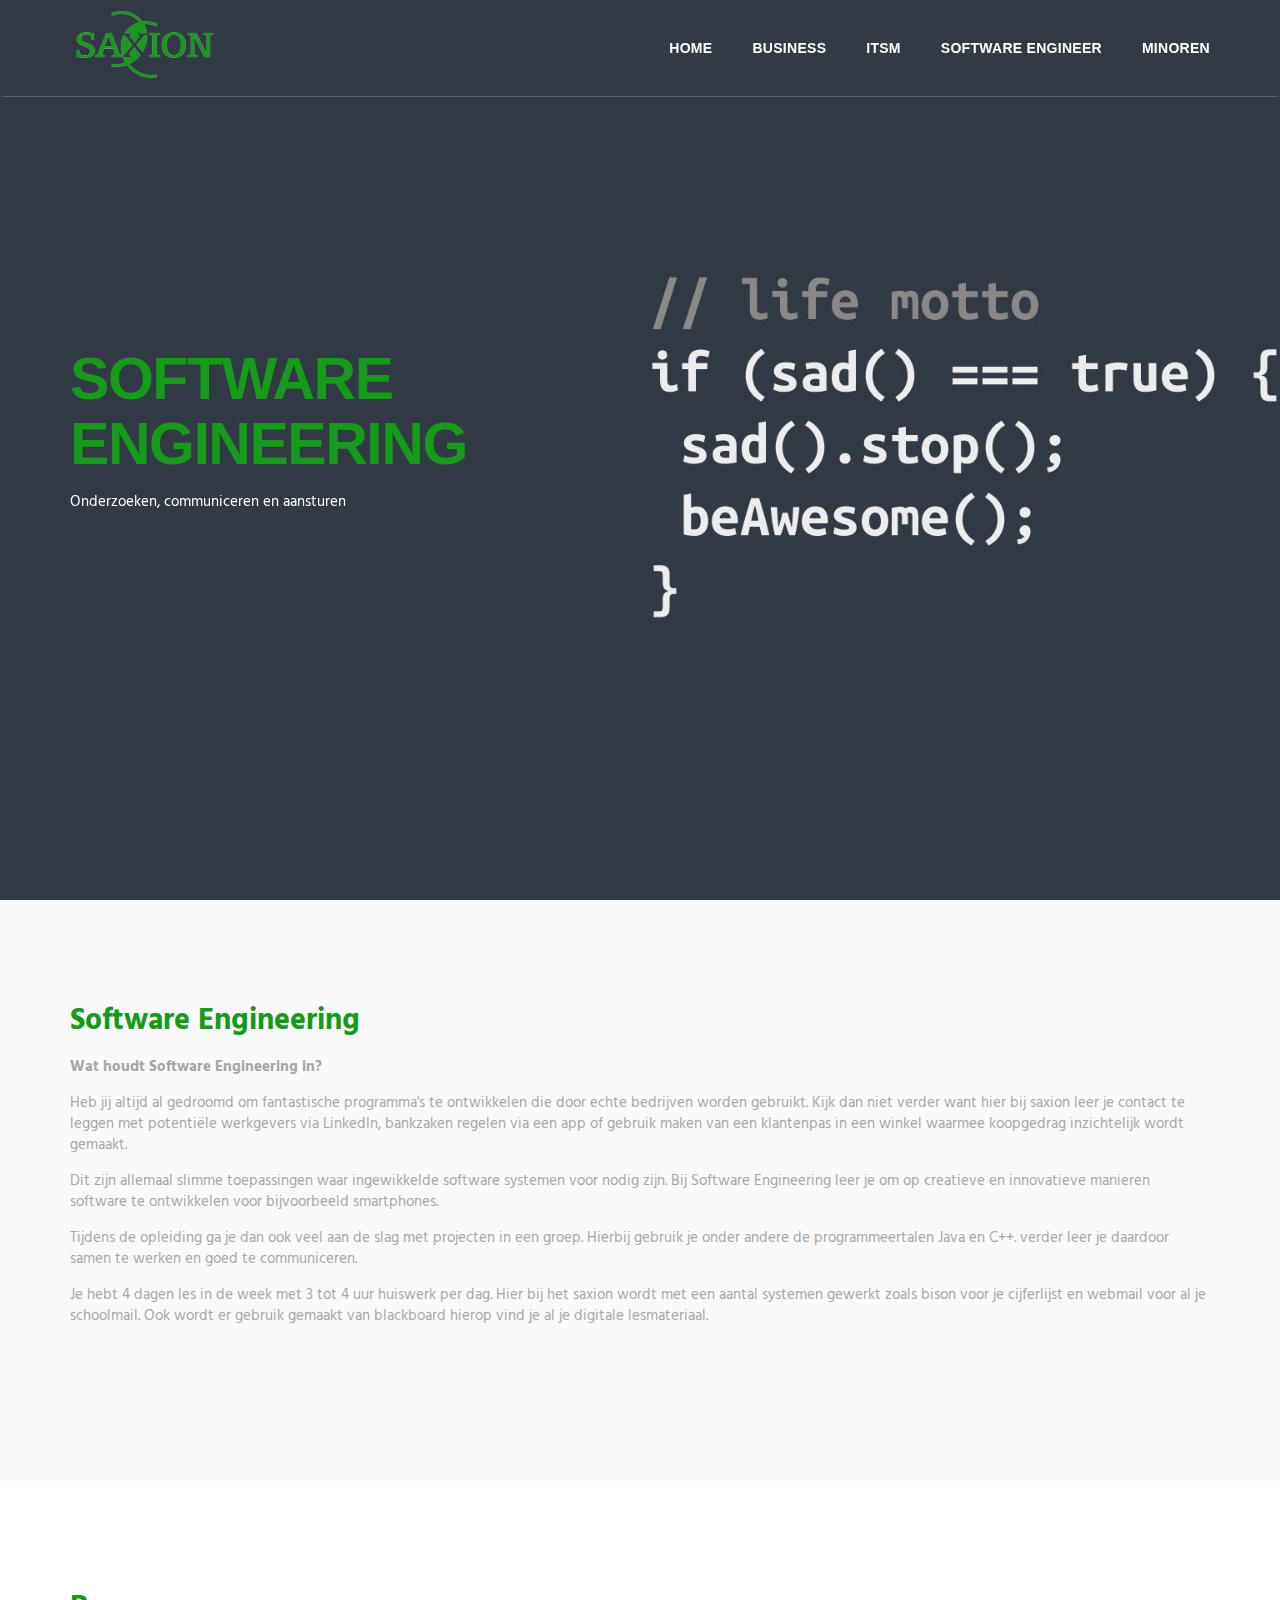
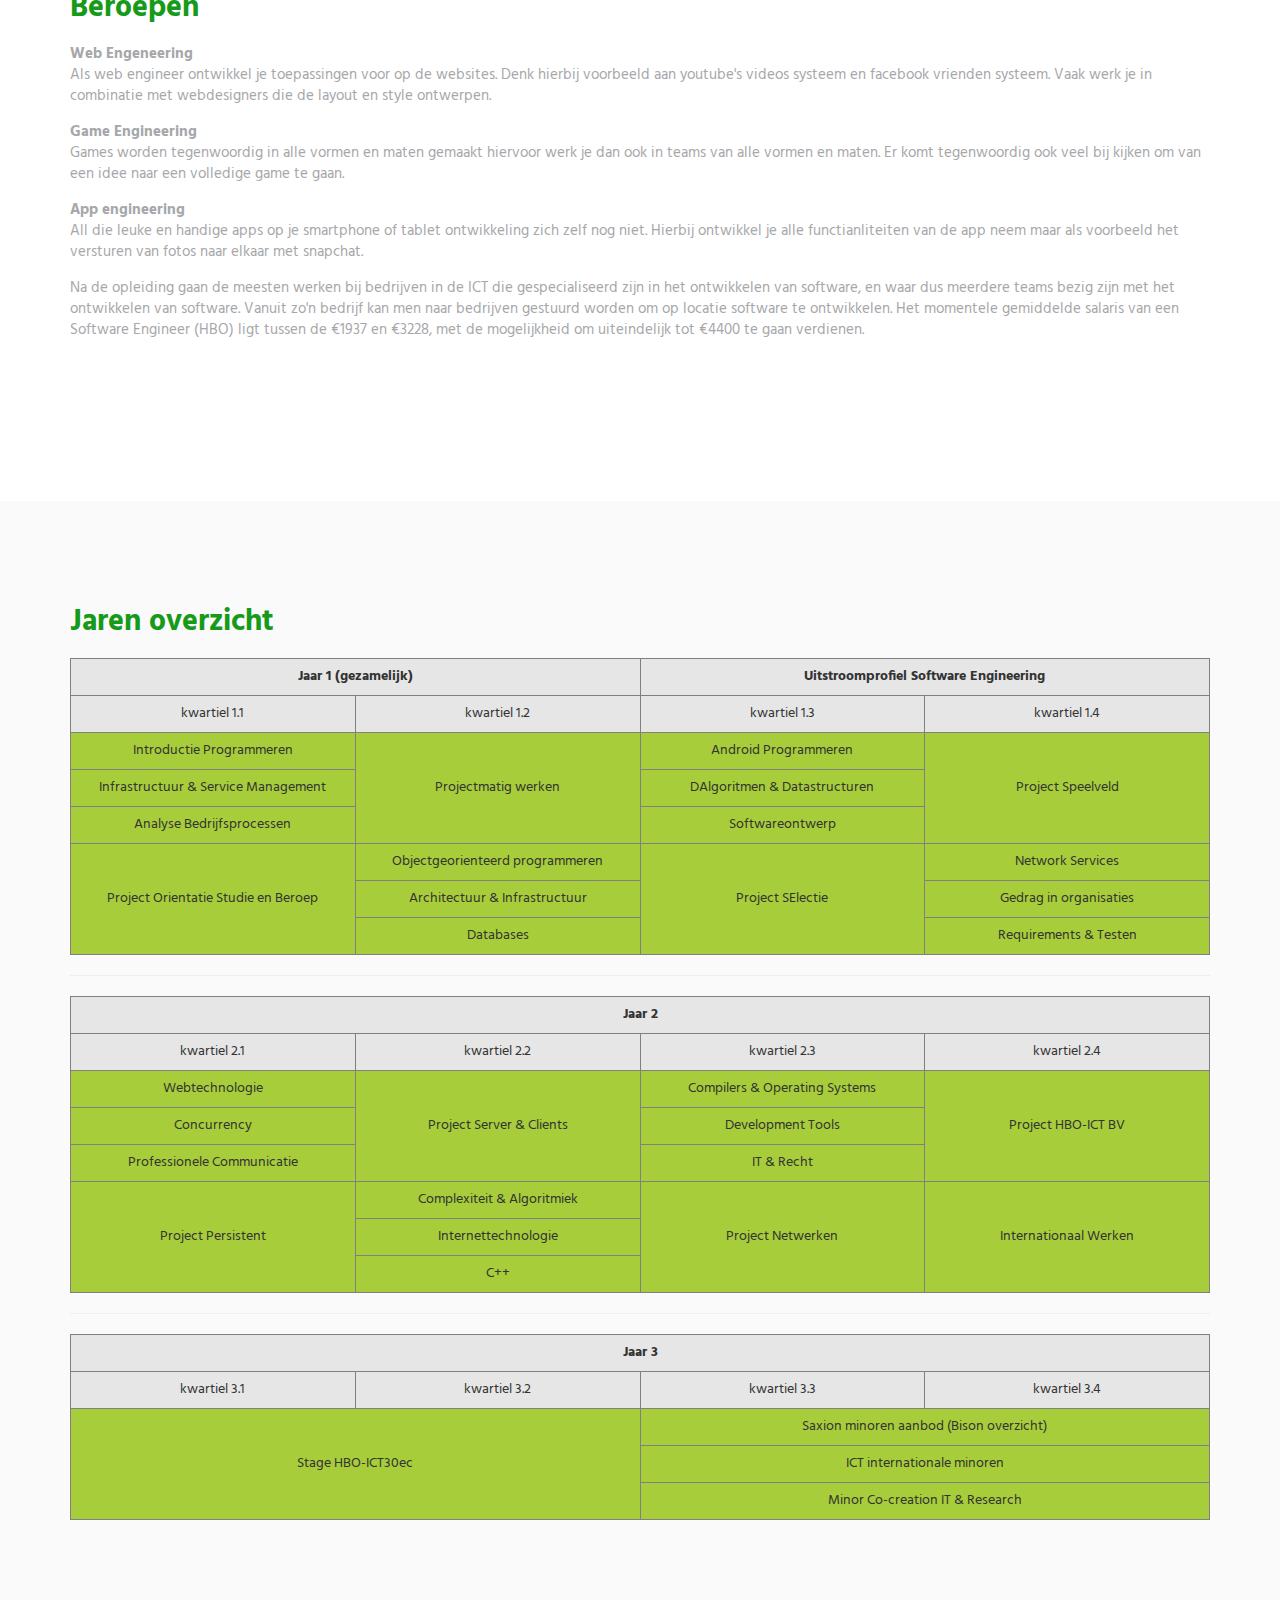
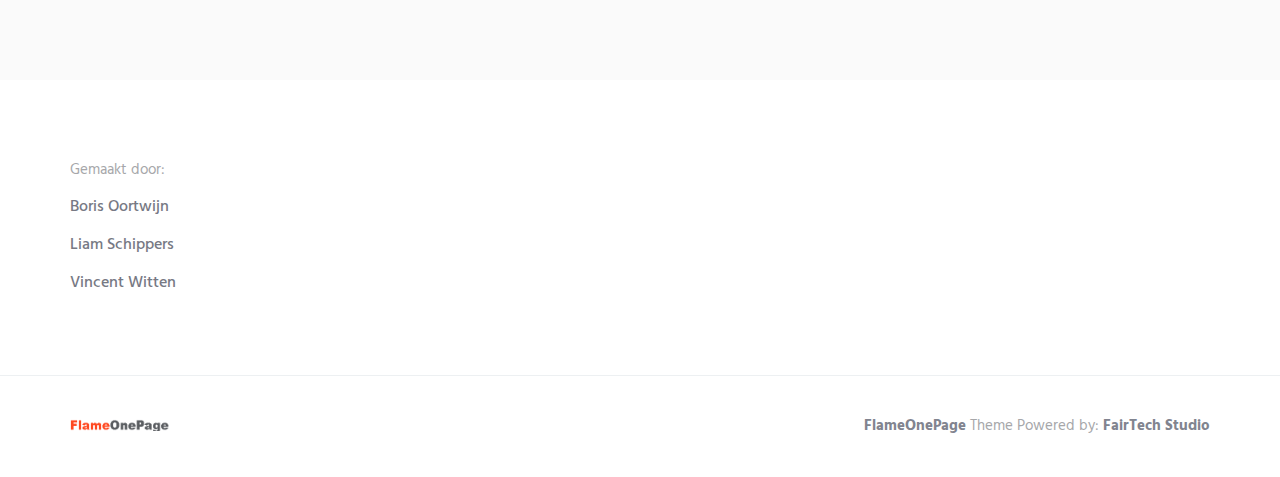
<file: Software_engineer.html>
﻿<!DOCTYPE html>

<html lang="en" class="no-js">
   
    <head>
        <meta charset="utf-8"/>
        <title>Software Engineer | Saxion HBO - ICT</title>
        <meta http-equiv="X-UA-Compatible" content="IE=edge">
        <meta content="width=device-width, initial-scale=1" name="viewport"/>
        <meta content="FlameOnePage freebie theme for web startups by FairTech SEO." name="description"/>
        <meta content="FairTech" name="author"/>
        <link href="http://fonts.googleapis.com/css?family=Hind:300,400,500,600,700" rel="stylesheet" type="text/css">
		<link href="//netdna.bootstrapcdn.com/font-awesome/4.0.3/css/font-awesome.css" rel="stylesheet">
        <link href="vendor/simple-line-icons/simple-line-icons.min.css" rel="stylesheet" type="text/css"/>
        <link href="vendor/bootstrap/css/bootstrap.min.css" rel="stylesheet" type="text/css"/>
        <link href="css/animate.css" rel="stylesheet">
        <link href="vendor/swiper/css/swiper.min.css" rel="stylesheet" type="text/css"/>
        <link href="css/layout.min.css" rel="stylesheet" type="text/css"/>
        <link rel="shortcut icon" href="favicon.ico"/>
		
		<link href="css/style.css" rel="stylesheet" type="text/css"/>
    </head>
   
  
    <body id="body" data-spy="scroll" data-target=".header">

          <header class="header navbar-fixed-top">
              <nav class="navbar" role="navigation">
                <div class="container">
                      <div class="menu-container js_nav-item">
                        <button type="button" class="navbar-toggle" data-toggle="collapse" data-target=".nav-collapse">
                            <span class="sr-only">Toggle navigation</span>
                            <span class="toggle-icon"></span>
                        </button>

                          <div class="logo">
                            <a class="logo-wrap" href="#body">
                                <img class="logo-img logo-img-main" src="img/saxion-logo.png" alt="FlameOnePage Logo" style="height:auto%;width:100%;margin-top: -8px;">
                                <img class="logo-img logo-img-active" src="img/saxion-logo.png" alt="FlameOnePage Dark Logo" style="height:auto%;width:100%;margin-top: -8px;">
                            </a>
                        </div>
                    </div>

                    <div class="collapse navbar-collapse nav-collapse">
					
					<!--div class="language-switcher">
					  <ul class="nav-lang">
                        <li><a class="active" href="#">EN</a></li>
					    <li><a href="#">DE</a></li>
						<li><a href="#">FR</a></li>
					  </ul>
					</div---> 
					
                        <div class="menu-container">
                            <ul class="nav navbar-nav navbar-nav-right">
                                <li class="js_nav-item nav-item"><a class="nav-item-child nav-item-hover" href="index.html">Home</a></li>
                                <li class="js_nav-item nav-item"><a class="nav-item-child nav-item-hover" href="business.html">Business</a></li>
								<li class="js_nav-item nav-item"><a class="nav-item-child nav-item-hover" href="ITSM.html">ITSM</a></li>
                                <li class="js_nav-item nav-item"><a class="nav-item-child nav-item-hover" href="Software_engineer.html">Software Engineer</a></li>
								<li class="js_nav-item nav-item"><a class="nav-item-child nav-item-hover" href="Minoren.html">Minoren</a></li>
                            </ul>
                        </div>
                    </div>
                </div>
            </nav>
			</header>
       
        <div id="carousel-example-generic" class="carousel slide" data-ride="carousel">
            <div class="container">
                <ol class="carousel-indicators" style="visibility:hidden;">
                    <li data-target="#carousel-example-generic" data-slide-to="0" class="active"></li>
                </ol>
            </div>

            <div class="carousel-inner" role="listbox">
                <div class="item active">
                    <img class="img-responsive" src="img/slider/software-engineer.jpg" alt="Slider Image">
                    <div class="container">
                        <div class="carousel-centered">
                            <div class="margin-b-40">
                                <h1 class="carousel-title">Software<br>Engineering</h1>
								<p class="color-white">Onderzoeken, communiceren en aansturen</p>
                            </div>
                        </div>
                    </div>
                </div>
            </div>
        </div>
        <!--========== SLIDER ==========-->

        <!--========== PAGE LAYOUT ==========-->
        <!-- About -->
        <div id="about">
            <div class="bg-color-sky-light">
                <div class="content-lg container">
                <!-- Masonry Grid -->
                <div class="masonry-grid row">
                    <div class="masonry-grid-sizer col-xs-6 col-sm-6 col-md-1"></div>
                    <div class="masonry-grid-item col-xs-12 col-sm-12 col-md-12 sm-margin-b-30">
                        <div class="margin-b-60">
                            <h2>Software Engineering</h2>
							
							<p><b>Wat houdt Software Engineering in?</b><br>
                            <p>Heb jij altijd al gedroomd om fantastische programma's te ontwikkelen die door echte bedrijven worden gebruikt. Kijk dan niet verder want
							hier bij saxion leer je contact te leggen met potentiële werkgevers via LinkedIn, bankzaken regelen via een app of gebruik maken van een klantenpas
							in een winkel waarmee koopgedrag inzichtelijk wordt gemaakt.</p>

							<p>Dit zijn allemaal slimme toepassingen waar ingewikkelde software systemen voor nodig zijn. Bij Software Engineering leer je om op creatieve
							en innovatieve manieren software te ontwikkelen voor bijvoorbeeld smartphones.</P>

							<p>Tijdens de opleiding ga je dan ook veel aan de slag met projecten in een groep. Hierbij gebruik je onder andere de programmeertalen Java en
							C++. verder leer je daardoor samen te werken en goed te communiceren.</P>

							<p>Je hebt 4 dagen les in de week met 3 tot 4 uur huiswerk per dag. Hier bij het saxion wordt met een aantal systemen gewerkt zoals bison voor
							je cijferlijst en webmail voor al je schoolmail. Ook wordt er gebruik gemaakt van blackboard hierop vind je al je digitale lesmateriaal.</p>
						</div>
                    </div>
				</div>
                <!-- End Masonry Grid -->
				</div>
            </div>
			
                
            </div>
			
                <div class="content-lg container">
                <!-- Masonry Grid -->
                <div class="masonry-grid row">
                    <div class="masonry-grid-sizer col-xs-6 col-sm-6 col-md-1"></div>
                    <div class="masonry-grid-item col-xs-12 col-sm-12 col-md-12 sm-margin-b-30">
                        <div class="margin-b-60">
                            <h2>Beroepen</h2>
                            <p><b>Web Engeneering</b><br>
							Als web engineer ontwikkel je toepassingen voor op de websites. Denk hierbij voorbeeld aan youtube's videos systeem en facebook vrienden systeem.
							Vaak werk je in combinatie met webdesigners die de layout en style ontwerpen.</p>
							
							<p><b>Game Engineering</b><br>
							Games worden tegenwoordig in alle vormen en maten gemaakt hiervoor werk je dan ook in teams van alle vormen en maten. Er komt tegenwoordig ook veel
							bij kijken om van een idee naar een volledige game te gaan.</p>
							
							<p><b>App engineering</b><br>
							All die leuke en handige apps op je smartphone of tablet ontwikkeling zich zelf nog niet. Hierbij ontwikkel je alle functianliteiten van de app neem
							maar als voorbeeld het versturen van fotos naar elkaar met snapchat.
							</p>
							
							<P>Na de opleiding gaan de meesten werken bij bedrijven in de ICT die gespecialiseerd zijn in het ontwikkelen van software, en waar dus meerdere
							teams bezig zijn met het ontwikkelen van software. Vanuit zo'n bedrijf kan men naar bedrijven gestuurd worden om op locatie software te ontwikkelen.
							Het momentele gemiddelde salaris van een Software Engineer (HBO) ligt tussen de €1937 en €3228, met de mogelijkheid om uiteindelijk tot
							€4400 te gaan verdienen.</p></p>
                        </div>
                    </div>
				</div>
                <!-- End Masonry Grid -->
				</div>
				
				
				<div class="bg-color-sky-light">
				<div class="content-lg container">	
					<!-- Masonry Grid -->
					<div class="masonry-grid row">
						<div class="masonry-grid-sizer col-xs-6 col-sm-6 col-md-1"></div>
						<div class="masonry-grid-item col-xs-12 col-sm-12 col-md-12 sm-margin-b-30">
							<div class="margin-b-60">
								<h2>Jaren overzicht</h2>
								<table class="table table-bordered text-center">
								<thead style="background-color:#e6e6e6;">
								  <tr>
									<th class="text-center" colspan="2">Jaar 1 (gezamelijk)</th>
									<th class="text-center" colspan="2">Uitstroomprofiel Software Engineering</th>
								  </tr>
								  </thead>
								  <tbody style="background-color:#a7cd3a;">
								  <tr style="background-color:#e6e6e6;">
									<td>kwartiel 1.1</td>
									<td>kwartiel 1.2</td>
									<td>kwartiel 1.3</td>
									<td>kwartiel 1.4</td>
								  </tr>
								  <tr>
									<td>Introductie Programmeren</td>
									<td rowspan="3">Projectmatig werken</td>
									<td>Android Programmeren</td>
									<td rowspan="3">Project Speelveld</td>
								  </tr>
								  <tr>
									<td>Infrastructuur & Service Management</td>
									<td>DAlgoritmen & Datastructuren</td>
								  </tr>
								  <tr>
									<td>Analyse Bedrijfsprocessen</td>
									<td>Softwareontwerp</td>
								  </tr>
								  <tr>
									<td rowspan="3">Project Orientatie Studie en Beroep</td>
									<td>Objectgeorienteerd programmeren</td>
									<td rowspan="3">Project SElectie</td>
									<td>Network Services</td>
								  </tr>
								  <tr>
									<td>Architectuur & Infrastructuur</td>
									<td>Gedrag in organisaties</td>
								  </tr>
								  <tr>
									<td>Databases</td>
									<td>Requirements & Testen</td>
								  </tr>
								  </tbody>
								</table>
								
								<hr />
								
								<table class="table table-bordered text-center">
								<thead style="background-color:#e6e6e6;">
								  <tr>
									<th class="text-center" colspan="4">Jaar 2</th>
								  </tr>
								  </thead>
								  <tbody style="background-color:#a7cd3a;">
								  <tr style="background-color:#e6e6e6;">
									<td>kwartiel 2.1</td>
									<td>kwartiel 2.2</td>
									<td>kwartiel 2.3</td>
									<td>kwartiel 2.4</td>
								  </tr>
								  <tr>
									<td>Webtechnologie</td>
									<td rowspan="3">Project Server & Clients</td>
									<td>Compilers & Operating Systems</td>
									<td rowspan="3">Project HBO-ICT BV</td>
								  </tr>
								  <tr>
									<td>Concurrency</td>
									<td>Development Tools</td>
								  </tr>
								  <tr>
									<td>Professionele Communicatie</td>
									<td>IT & Recht</td>
								  </tr>
								  <tr>
									<td rowspan="3">Project Persistent</td>
									<td>Complexiteit & Algoritmiek</td>
									<td rowspan="3">Project Netwerken</td>
									<td rowspan="3">Internationaal Werken</td>
								  </tr>
								  <tr>
									<td>Internettechnologie</td>
								  </tr>
								  <tr>
									<td rowspan="3">C++</td>
								  </tr>
								  </tbody>
								</table>
								
								<hr />
								
								<table class="table table-bordered text-center">
								<thead style="background-color:#e6e6e6;">
								  <tr>
									<th class="text-center" colspan="4">Jaar 3</th>
								  </tr>
								  </thead>
								  <tbody style="background-color:#a7cd3a;">
								  <tr style="background-color:#e6e6e6;">
									<td>kwartiel 3.1</td>
									<td>kwartiel 3.2</td>
									<td>kwartiel 3.3</td>
									<td>kwartiel 3.4</td>
								  </tr>
								  <tr>
									<td colspan="2" rowspan="3">Stage HBO-ICT30ec</td>
									<td colspan="2">Saxion minoren aanbod (Bison overzicht)</td>
								  </tr>
								  <tr>
									<td colspan="2">ICT internationale minoren</td>
								  </tr>
								  <tr>
									<td colspan="2">Minor Co-creation IT & Research</td>
								  </tr>
								  </tbody>
								</table>
							</div>
						</div>
					</div>
					<!-- End Masonry Grid -->
				</div>
			</div>
        </div>
        <!-- End About -->

        <!--========== FOOTER ==========-->
        <footer class="footer">
            <!-- Links -->
            <div class="section-seperator">
                <div class="content-md container">
                    <div class="row">
                        <div class="col-sm-2 sm-margin-b-30">
                            <!-- List -->
                            <p>Gemaakt door:</p>
                            <ul class="list-unstyled footer-list">
                                <li class="footer-list-item">Boris Oortwijn</li>
                                <li class="footer-list-item">Liam Schippers</li>
                                <li class="footer-list-item">Vincent Witten</li>
                            </ul>
                            <!-- End List -->
                        </div>
                    </div>
                    <!--// end row -->
                </div>
            </div>
            <!-- End Links -->

            <!-- Copyright -->
            <div class="content container">
                <div class="row">
                    <div class="col-xs-6">
                        <img class="footer-logo" src="img/logo-dark.png" alt="flameonepage Logo">
                    </div>
                    <div class="col-xs-6 text-right">
                        <p class="margin-b-0"><a class="fweight-700" href="#">FlameOnePage</a> Theme Powered by: <a class="fweight-700" href="http://ft-seo.ch/">FairTech Studio</a></p>
                    </div>
                </div>
                <!--// end row -->
            </div>
            <!-- End Copyright -->
        </footer>
        <!--========== END FOOTER ==========-->

        <!-- Back To Top -->
        <a href="javascript:void(0);" class="js-back-to-top back-to-top">Top</a>

        <!-- JAVASCRIPTS(Load javascripts at bottom, this will reduce page load time) -->
        <!-- CORE PLUGINS -->
        <script src="vendor/jquery.min.js" type="text/javascript"></script>
        <script src="vendor/jquery-migrate.min.js" type="text/javascript"></script>
        <script src="vendor/bootstrap/js/bootstrap.min.js" type="text/javascript"></script>

        <!-- PAGE LEVEL PLUGINS -->
        <script src="vendor/jquery.easing.js" type="text/javascript"></script>
        <script src="vendor/jquery.back-to-top.js" type="text/javascript"></script>
        <script src="vendor/jquery.smooth-scroll.js" type="text/javascript"></script>
        <script src="vendor/jquery.wow.min.js" type="text/javascript"></script>
        <script src="vendor/swiper/js/swiper.jquery.min.js" type="text/javascript"></script>
        <script src="vendor/masonry/jquery.masonry.pkgd.min.js" type="text/javascript"></script>
        <script src="vendor/masonry/imagesloaded.pkgd.min.js" type="text/javascript"></script>

        <!-- PAGE LEVEL SCRIPTS -->
        <script src="js/layout.min.js" type="text/javascript"></script>
        <script src="js/components/wow.min.js" type="text/javascript"></script>
        <script src="js/components/swiper.min.js" type="text/javascript"></script>
        <script src="js/components/masonry.min.js" type="text/javascript"></script>

    </body>
    <!-- END BODY -->
</html>
</file>
<file: css/style.css>
.accordion .collapse.in, .accordion [aria-expanded=true] {
    background: #169a19;
}

.btn-white-bg:hover {
    background: #169a19;
}
.header .nav-item-hover:hover {
	color: #169a19;
}

.page-on-scroll .header .nav-item-child:hover {
	color: #169a19;
}

.btn-theme-sm:hover {
	background: #169a19;
	border-color: #169a19;
}

.back-to-top.back-to-top-fade-out:hover {
    background: #169a19;
}

.back-to-top.back-to-top-is-visible:hover {
    background: #169a19;
}

a:hover {
	color: #169a19;
}

h1, h2, h3, h4, h5, h6 {
    	color: #169a19 !important;
}

.hidden-slider-dot .carousel-indicators .active {
    visibility: hidden;
}

.whitelink {
	color: white;
}

.whitelink:hover {
	color: #81848f;
}

table {
	width: 100%;
}

td {
	width: 25%;
}

.differentTable, .differentTable td{
   border-color: black !important;
}

.table td{
    border: grey solid 1px !important;
}

.table th{
    border: grey solid 1px !important;
}

.table > tbody > tr > td {
     vertical-align: middle;
}

.blackword {
	color: black;
}
</file>
<file: css/layout.min.css>
.link,body{position:relative;font-family:Hind,sans-serif}.btn-theme,p{line-height:1.4}.btn-theme.active.focus,.btn-theme.active:focus,.btn-theme.focus,.btn-theme:active.focus,.btn-theme:active:focus,.btn-theme:focus,:active,:focus,a,a:active,a:focus,a:hover{outline:0}.link:after,.pricing .pricing-list-item:before{width:9px;height:2px;content:" "}.header .nav-item-child,.link,a,body,em,h1,h2,h3,h4,h5,h6,li,li a,p,span{font-family:Hind,sans-serif}.link:after,.pricing .pricing-list-item:before{content:"+"}.back-to-top:focus,.back-to-top:hover,.btn-theme.focus,.btn-theme:focus,.btn-theme:hover,.content-wrapper-link,.header .logo-wrap:focus,.header .logo-wrap:hover,a:active,a:focus,a:hover,h1>a:focus,h2>a:focus,h3>a:focus,h4>a:focus,h5>a:focus,h6>a:focus{text-decoration:none}.back-to-top,.carousel-title,.header .nav-item-child,.link{text-transform:uppercase}html{overflow-x:hidden}body,html,html a{-webkit-font-smoothing:antialiased}p{font-size:15px;font-weight:400;color:#a6a7aa;margin-bottom:15px}em,li,li a{font-size:16px;font-weight:500;color:#515769}a{color:#81848f}a:active,a:focus,a:hover{color:#999caa}.link{font-size:13px;font-weight:600;font-family: "Ubuntu", Helvetica, Arial, sans-serif;}.link:after{position:absolute;right:-15px;color:#ff0000;}span{font-size:14px;font-weight:400;color:#bfc1c7}h1,h2,h3,h4,h5,h6{font-weight:700;color:#515769;line-height:1.4;margin:0 0 15px}h1>a,h2>a,h3>a,h4>a,h5>a,h6>a{color:#515769}h1>a:hover,h2>a:hover,h3>a:hover,h4>a:hover,h5>a:hover,h6>a:hover{color:#999caa;text-decoration:none}h1{font-size:40px}h2{font-size:30px}.accordion .panel-title,h3,h4{font-size:22px}::selection{color:#fff;background:#FD871F;text-shadow:none}::-webkit-selection{color:#fff;background:#17bed2;text-shadow:none}::-moz-selection{color:#fff;background:#17bed2;text-shadow:none}.section-seperator{border-bottom:1px solid #edf0f2}.content-wrapper-link{position:absolute;top:0;left:0;right:0;bottom:0;display:block;z-index:3}.accordion .panel-default{border:none}.accordion .panel-heading{border-radius:0}.accordion .panel-default>.panel-heading{color:#515769;background:#fff;border:none;padding:0}.accordion .panel-title-child{display:block;padding:30px}.accordion .panel-group .panel+.panel{border-radius:0;margin-top:10px}.accordion .panel-default>.panel-heading+.panel-collapse>.panel-body{font-size:16px;border-top:none;padding:0 30px 30px;margin-top:-1px}.accordion .collapse.in,.accordion [aria-expanded=true]{color:#fff;background:#FD871F;}.btn-theme{position:relative;display:inline-block;text-align:center;background-image:none;border-style:solid;white-space:nowrap;vertical-align:middle;-ms-touch-action:manipulation;touch-action:manipulation;cursor:pointer;-webkit-user-select:none;-moz-user-select:none;-ms-user-select:none;user-select:none}.btn-theme:hover{transition-duration:.3s;transition-property:all;transition-timing-function:cubic-bezier(.7,1,.7,1)}.btn-theme.active,.btn-theme:active{background-image:none;outline:0}.btn-theme.disabled,.btn-theme[disabled],fieldset[disabled] .btn-theme{cursor:not-allowed;box-shadow:none;opacity:.65;pointer-events:none}.btn-white-bg{color:#fff;background:#515769;border-color:transparent;border-width:0}.btn-white-bg.focus,.btn-white-bg:focus,.btn-white-bg:hover{color:#fff;background:#FD871F;border-color:transparent}.btn-white-brd{color:#fff;background:0 0;border-color:#fff;border-width:2px}.btn-white-brd.focus,.btn-white-brd:focus,.btn-white-brd:hover{color:#515769;background:#FD871F;border-color:#FD871F;}.btn-default-bg{color:#515769;background:#f3f4f5;border-color:transparent;border-width:0}.btn-default-bg.focus,.btn-default-bg:focus,.btn-default-bg:hover{color:#fff;background:#FD871F;border-color:transparent}.btn-theme-sm{font-size:13px;font-weight:600;padding:15px 35px; border-radius: 5px; }.pricing{padding:70px 45px;background:#fff;margin-top:50px}@media (max-width:768px){.pricing{margin-top:0}}.pricing.pricing-active{padding-top:110px;padding-bottom:110px;margin-top:10px}@media (max-width:768px){.pricing.pricing-active{margin-top:0}}.pricing .pricing-icon{display:block;font-size:30px;color:#999caa;margin-bottom:30px}.pricing .pricing-list-item{position:relative;font-size:13px;color:#81848f;padding-left:20px;margin-bottom:10px;font-family: "Ubuntu", Helvetica, Arial, sans-serif;}.pricing .pricing-list-item:before{position:absolute;left:0;color:#ff0000;margin-right:10px;}.work .work-overlay:before,.work .work-popup-overlay{top:0;width:100%;height:100%;transition-duration:.3s;transition-property:all;transition-timing-function:cubic-bezier(.7,1,.7,1);left:0}.service{background:#fff;padding:50px}.service .service-element,.service .service-info{-webkit-transform:translate3d(0,0,0);-moz-transform:translate3d(0,0,0);transform:translate3d(0,0,0);transition-duration:.3s;transition-property:all;transition-timing-function:cubic-bezier(.7,1,.7,1)}.service .service-icon{display:block;font-size:30px;color:#999caa;margin-bottom:30px}.service:hover .service-element{opacity:0;-webkit-transform:translate3d(0,-100%,0);-moz-transform:translate3d(0,-100%,0);transform:translate3d(0,-100%,0);transition-duration:.3s;transition-property:all;transition-timing-function:cubic-bezier(.7,1,.7,1)}.service:hover .service-info{-webkit-transform:translate3d(0,-30%,0);-moz-transform:translate3d(0,-30%,0);transform:translate3d(0,-30%,0);transition-duration:.3s;transition-property:all;transition-timing-function:cubic-bezier(.7,1,.7,1)}.work{position:relative;display:block}.work .work-overlay{position:relative;cursor:pointer}.work .work-overlay:before{position:absolute;background:0 0}.work:hover .work-overlay:before{background:rgba(0,0,0,.5);transition-duration:.3s;transition-property:all;transition-timing-function:cubic-bezier(.7,1,.7,1)}.work .work-popup-overlay{position:fixed;right:0;z-index:99999;opacity:0;visibility:hidden;-webkit-backface-visibility:hidden;backface-visibility:hidden;overflow-x:hidden;background:rgba(81,87,105,.4)}.work .work-popup-overlay-show{opacity:1;visibility:visible;-webkit-backface-visibility:visible;backface-visibility:visible;transition-duration:.3s;transition-property:all;transition-timing-function:cubic-bezier(.7,1,.7,1)}.work .work-popup-content{position:absolute;top:50%;left:0;right:0;width:730px;height:auto;display:block;background:#fff;padding:30px;margin:0 auto;-webkit-transform:translate3d(0,-50%,0);-moz-transform:translate3d(0,-50%,0);transform:translate3d(0,-50%,0)}.work .work-popup-content-divider{border-right:1px solid #cdcecf}@media (max-width:768px){.work .work-popup-content{width:95%}.work .work-popup-content-divider{border-right:none;border-bottom:1px solid #cdcecf}}.work .work-popup-close{float:right;font-size:13px;font-weight:700;color:#c5c6cb;transition-duration:.3s;transition-property:all;transition-timing-function:cubic-bezier(.7,1,.7,1)}.work .work-popup-close:hover{color:#aaacb3;transition-duration:.3s;transition-property:all;transition-timing-function:cubic-bezier(.7,1,.7,1)}.work .work-popup-tag{margin:0}.work .work-popup-tag-item{padding:0 2px}.work .work-popup-tag-link{font-size:13px}.footer .footer-logo{width:100px;height:auto}.footer .footer-list{margin-bottom:0}.footer .footer-list-item{color:#777984;margin-bottom:15px}.footer .footer-list-item:last-child,.header .navbar{margin-bottom:0}.navbar-fixed-top .navbar-collapse{max-height:100%}.header .navbar{border-bottom:1px solid rgba(255,255,255,.2);transition-duration:.3s;transition-property:all;transition-timing-function:cubic-bezier(.7,1,.7,1)}.header .navbar-toggle{width:25px;height:25px;border:none;padding:0;margin:35px 0}.header .navbar-toggle .toggle-icon{position:relative;width:21px;height:1px;display:inline-block;background:#515769;transition-duration:.3s;transition-property:all;transition-timing-function:cubic-bezier(.7,1,.7,1)}.header .navbar-toggle .toggle-icon:after,.header .navbar-toggle .toggle-icon:before{position:absolute;left:0;background:#515769;content:" "}.header .navbar-toggle:hover .toggle-icon,.header .navbar-toggle:hover .toggle-icon:after,.header .navbar-toggle:hover .toggle-icon:before{background:#17bed2;transition-duration:.3s;transition-property:all;transition-timing-function:cubic-bezier(.7,1,.7,1)}.header .navbar-toggle .toggle-icon:before{width:10px;height:1px;bottom:10px;-webkit-transform:rotate(0);-moz-transform:rotate(0);transform:rotate(0);transition-duration:.3s;transition-property:all;transition-timing-function:cubic-bezier(.7,1,.7,1)}.header .navbar-toggle .toggle-icon:after{width:16px;height:1px;top:-5px;-webkit-transform:rotate(0);-moz-transform:rotate(0);transform:rotate(0);transition-duration:.3s;transition-property:all;transition-timing-function:cubic-bezier(.7,1,.7,1)}.header .navbar-toggle:hover .toggle-icon:after,.header .navbar-toggle:hover .toggle-icon:before{width:21px;height:1px}.header .navbar-toggle:hover .toggle-icon.is-clicked{background:rgba(81,87,105,0)}.header .logo{width:150px;height:150px;float:left;max-height:95px;line-height:65px}.header .logo-wrap{display:inline-block;padding:15px 0}.header .logo-img{display:inline-block;width:146px;height:auto;max-width:100%;max-height:100%;vertical-align:middle}.header .logo-img-main{display:inline-block;transition-duration:.4s;transition-property:all;transition-timing-function:cubic-bezier(.7,1,.7,1)}.header .logo-img-active{display:none;transition-duration:.4s;transition-property:all;transition-timing-function:cubic-bezier(.7,1,.7,1)}.header .nav-item,.header .nav-item-child{display:block;position:relative}.header .navbar-nav{padding-left:0;margin-bottom:0;list-style:none}.header .nav-item:last-child .nav-item-child{padding-right:0}.header .nav-item .nav-item-hover.active:after,.header .nav-item:hover .nav-item-hover:after{opacity:1;transition-duration:.4s;transition-property:all;transition-timing-function:cubic-bezier(.7,1,.7,1)}.back-to-top,.header .nav-item-hover:after{opacity:0;transition-property:all;transition-timing-function:cubic-bezier(.7,1,.7,1)}.header .nav-item-child{font-size:14px;font-weight:700;color:#fff; letter-spacing:.02em; font-family:"Ubuntu", Helvetica, Arial, sans-serif; line-height:55px;padding:20px;transition-duration:.3s;transition-property:all;transition-timing-function:cubic-bezier(.7,1,.7,1)}.header .nav-item-child:focus,.header .nav-item-child:hover{background:0 0}.header .nav-item-hover{position:relative}.header .nav-item-child:hover,.page-on-scroll .header .nav-item-child:hover{color:#ff0000;transition-duration:.4s}.header .nav li.active .nav-item-child{color:#ff0000;}@media (max-width:991px){.header{background:#fff}.header .navbar-toggle{display:block}.header .navbar-collapse.collapse{display:none!important}.header .navbar-collapse.collapse.in{display:block!important}.header .nav-collapse{padding-left:0;padding-right:0}.header .navbar-nav{margin:0;float:none}.header .navbar-nav .nav-item{float:none}.header .menu-container:after,.header .menu-container:before{content:" ";display:table}.header .menu-container:after{clear:both}.header .logo .logo-img-main{display:none}.header .logo .logo-img-active{display:inline-block}.header .nav-item-child{color:#515769;line-height:1.4;padding:12px 12px 12px 15px}.header .nav-item-hover:after{position:absolute;top:19px}}@media (max-width:767px){.header .menu-container{padding-left:15px;padding-right:15px;margin-left:0;margin-right:0}.header .navbar>.container,.header .navbar>.container>.nav-collapse{padding-left:0;padding-right:0;margin-left:0;margin-right:0}.header .navbar>.container{width:auto}}@media (min-width:992px){.header .navbar-nav-right{float:right}.page-on-scroll .header .navbar{background:#fff;border-bottom-color:#f0f0f0;transition-duration:.3s;transition-property:all;transition-timing-function:cubic-bezier(.7,1,.7,1)}.page-on-scroll .header .logo-img-active,.page-on-scroll .header .logo-img-main{transition-duration:.4s;transition-property:all;transition-timing-function:cubic-bezier(.7,1,.7,1)}.page-on-scroll .header .logo-img-main{display:none}.page-on-scroll .header .logo-img-active{display:inline-block}.page-on-scroll .header .nav-item-child{color:#515769;transition-duration:.3s;transition-property:all;transition-timing-function:cubic-bezier(.7,1,.7,1)}}.contact-list>li{font-size:13px;color:#81848f;margin-bottom:10px}.back-to-top{position:fixed;right:10px;bottom:10px;display:inline-block;z-index:9;width:40px;height:40px;font-size:11px;font-weight:400;color:#fff;text-align:center;line-height:3;letter-spacing:1px;background:#515769;border-radius:3px;visibility:hidden;padding:5px;-webkit-transform:translate3d(0,50px,0);-moz-transform:translate3d(0,50px,0);transform:translate3d(0,50px,0);transition-duration:.3s}.back-to-top:hover{color:#fff;transition-duration:.3s;transition-property:all;transition-timing-function:cubic-bezier(.7,1,.7,1)}.back-to-top.back-to-top-is-visible{visibility:visible;opacity:.6;-webkit-transform:translate3d(0,0,0);-moz-transform:translate3d(0,0,0);transform:translate3d(0,0,0);transition-duration:.3s;transition-property:all;transition-timing-function:cubic-bezier(.7,1,.7,1)}.back-to-top.back-to-top-is-visible:hover{opacity:1;transition-duration:.3s;transition-property:all;transition-timing-function:cubic-bezier(.7,1,.7,1)}.back-to-top.back-to-top-fade-out{opacity:.4}.back-to-top.back-to-top-fade-out:hover{opacity:1;transition-duration:.3s;transition-property:all;transition-timing-function:cubic-bezier(.7,1,.7,1)}.swiper-clients-img,.swiper-clients-img:hover{transition-duration:.2s;transition-property:all;transition-timing-function:cubic-bezier(.7,1,.7,1)}.form-control{height:50px;font-size:14px;font-weight:400;color:#a6a7aa;background:#fafafa;border:none;box-shadow:none;border-radius:0;padding-left:15px}.form-control::-moz-placeholder{color:#a6a7aa}.form-control:-ms-input-placeholder{color:#a6a7aa}.form-control::-webkit-input-placeholder{color:#a6a7aa}.form-control:focus{color:#515769;box-shadow:none}.form-control:focus::-moz-placeholder{color:#515769}.form-control:focus:-ms-input-placeholder{color:#515769}.form-control:focus::-webkit-input-placeholder{color:#515769}.full-screen{background-size:cover;background-position:center;background-repeat:no-repeat}.carousel-indicators{left:auto;width:auto;padding-left:0;margin-left:0}.carousel-centered{position:absolute;top:50%;-webkit-transform:translate3d(0,-50%,0);-moz-transform:translate3d(0,-50%,0);transform:translate3d(0,-50%,0)}.carousel-title{font-size:59px;font-family: "Ubuntu", Helvetica, Arial, sans-serif;letter-spacing: -.025em;font-weight:700;color:#fff;line-height:1.1}.swiper-slider{position:relative;width:100%;height:100%;overflow:hidden}.swiper-clients-img{display:block;width:190px;height:auto;margin:0 auto;opacity:1;cursor:pointer}.swiper-clients-img:hover{opacity:.8}.color-base{color:#17bed2!important}.color-white{color:#fff!important}.color-heading{color:#515769!important}.color-subtitle{color:#a6a7aa!important}.color-link{color:#81848f!important}.color-link-hover{color:#999caa!important}.color-sky-light{color:#fafafa!important}.bg-color-base{background:#FD871F !important;}.bg-color-white{background:#fff!important}.bg-color-heading{background:#515769!important}.bg-color-subtitle{background:#a6a7aa!important}.bg-color-link{background:#81848f!important}.bg-color-link-hover{background:#999caa!important}.bg-color-sky-light{background:#fafafa!important}.row-space-1{margin-right:-1px;margin-left:-1px}.row-space-1>[class*=col-]{padding-left:1px;padding-right:1px}.content{padding-top:40px;padding-bottom:40px}.content-sm{padding-top:60px;padding-bottom:60px}.content-md{padding-top:80px;padding-bottom:80px}.content-lg{padding-top:100px;padding-bottom:100px}.full-width{width:100%;height:auto}.fweight-300{font-weight:300!important}.fweight-400{font-weight:400!important}.fweight-500{font-weight:500!important}.fweight-600{font-weight:600!important}.fweight-700{font-weight:700!important}.margin-l-0{margin-left:0!important}.margin-l-5{margin-left:5px!important}.margin-l-10{margin-left:10px!important}.margin-l-20{margin-left:20px!important}.margin-r-0{margin-right:0!important}.margin-r-5{margin-right:5px!important}.margin-r-10{margin-right:10px!important}.margin-r-20{margin-right:20px!important}.margin-t-0{margin-top:0!important}.margin-t-5{margin-top:5px!important}.margin-t-10{margin-top:10px!important}.margin-t-20{margin-top:20px!important}.margin-t-30{margin-top:30px!important}.margin-t-40{margin-top:40px!important}.margin-t-50{margin-top:50px!important}.margin-b-0{margin-bottom:0!important}.margin-b-2{margin-bottom:2px!important}.margin-b-5{margin-bottom:5px!important}.margin-b-10{margin-bottom:10px!important}.margin-b-20{margin-bottom:20px!important}.margin-b-30{margin-top:30px!important}.margin-b-40{margin-bottom:40px!important}.margin-b-50{margin-bottom:50px!important}.margin-b-60{margin-bottom:60px!important}.margin-b-70{margin-bottom:70px!important}.margin-b-80{margin-bottom:80px!important}.margin-b-90{margin-bottom:90px!important}.margin-b-100{margin-bottom:100px!important}@media (max-width:992px){.md-margin-t-0{margin-top:0!important}.md-margin-t-5{margin-top:5px!important}.md-margin-t-10{margin-top:10px!important}.md-margin-t-20{margin-top:20px!important}.md-margin-t-30{margin-top:30px!important}.md-margin-t-40{margin-top:40px!important}.md-margin-t-50{margin-top:50px!important}.md-margin-t-60{margin-top:60px!important}.md-margin-b-0{margin-bottom:0!important}.md-margin-b-2{margin-bottom:2px!important}.md-margin-b-5{margin-bottom:5px!important}.md-margin-b-10{margin-bottom:10px!important}.md-margin-b-20{margin-bottom:20px!important}.md-margin-b-30{margin-bottom:30px!important}.md-margin-b-40{margin-bottom:40px!important}.md-margin-b-50{margin-bottom:50px!important}.md-margin-b-60{margin-bottom:60px!important}.md-margin-b-70{margin-bottom:70px!important}.md-margin-b-80{margin-bottom:80px!important}.md-margin-b-90{margin-bottom:90px!important}.md-margin-b-100{margin-bottom:100px!important}}@media (max-width:768px){.carousel-title{font-size:32px}.sm-margin-t-0{margin-top:0!important}.sm-margin-t-5{margin-top:5px!important}.sm-margin-t-10{margin-top:10px!important}.sm-margin-t-20{margin-top:20px!important}.sm-margin-t-30{margin-top:30px!important}.sm-margin-t-40{margin-top:40px!important}.sm-margin-t-50{margin-top:50px!important}.sm-margin-t-60{margin-top:60px!important}.sm-margin-b-0{margin-bottom:0!important}.sm-margin-b-2{margin-bottom:2px!important}.sm-margin-b-5{margin-bottom:5px!important}.sm-margin-b-10{margin-bottom:10px!important}.sm-margin-b-20{margin-bottom:20px!important}.sm-margin-b-30{margin-bottom:30px!important}.sm-margin-b-40{margin-bottom:40px!important}.sm-margin-b-50{margin-bottom:50px!important}.sm-margin-b-60{margin-bottom:60px!important}.sm-margin-b-70{margin-bottom:70px!important}.sm-margin-b-80{margin-bottom:80px!important}.sm-margin-b-90{margin-bottom:90px!important}.sm-margin-b-100{margin-bottom:100px!important}}@media (max-width:480px){.xs-margin-t-0{margin-top:0!important}.xs-margin-t-5{margin-top:5px!important}.xs-margin-t-10{margin-top:10px!important}.xs-margin-t-20{margin-top:20px!important}.xs-margin-t-30{margin-top:30px!important}.xs-margin-t-40{margin-top:40px!important}.xs-margin-t-50{margin-top:50px!important}.xs-margin-t-60{margin-top:60px!important}.xs-margin-b-0{margin-bottom:0!important}.xs-margin-b-2{margin-bottom:2px!important}.xs-margin-b-5{margin-bottom:5px!important}.xs-margin-b-10{margin-bottom:10px!important}.xs-margin-b-20{margin-bottom:20px!important}.xs-margin-b-30{margin-bottom:30px!important}.xs-margin-b-40{margin-bottom:40px!important}.xs-margin-b-50{margin-bottom:50px!important}.xs-margin-b-60{margin-bottom:60px!important}.xs-margin-b-70{margin-bottom:70px!important}.xs-margin-b-80{margin-bottom:80px!important}.xs-margin-b-90{margin-bottom:90px!important}.xs-margin-b-100{margin-bottom:100px!important}}.height-100{height:100px!important}.height-200{height:200px!important}.height-300{height:300px!important}.language-switcher{float:right;margin-top: 10px;position:absolute;z-index:99;right:100px;}.nav-lang{list-style:none;}.nav-lang li{ float: left; line-height:14px;}.nav-lang li a.active,.nav-lang li a:hover{color:#ff0000 !important;}.header .nav-lang li{border-right:1px solid #ffffff;} .page-on-scroll .nav-lang li{border-right:1px solid #515769;} .nav-lang li:last-child{border-right:none !important;}.header .nav-lang li a{color:#ffffff;} .page-on-scroll .header .nav-lang li a{color: #515769;} .nav-lang li a{padding:0 5px; font-size:14px; font-family:"Ubuntu", Helvetica, Arial, sans-serif; font-weight:700;} .page-on-scroll .header .nav-item-child{padding-bottom: 0px !important;} .page-on-scroll .header .logo{ max-height: 75px !important; } .page-on-scroll .header .logo-wrap{padding-bottom:0px;  padding-top: 10px;}
.btn-theme-sm:after
{
    font-family: 'FontAwesome';
	  content: "\f105";
	  padding-left:10px;
}
</file>
